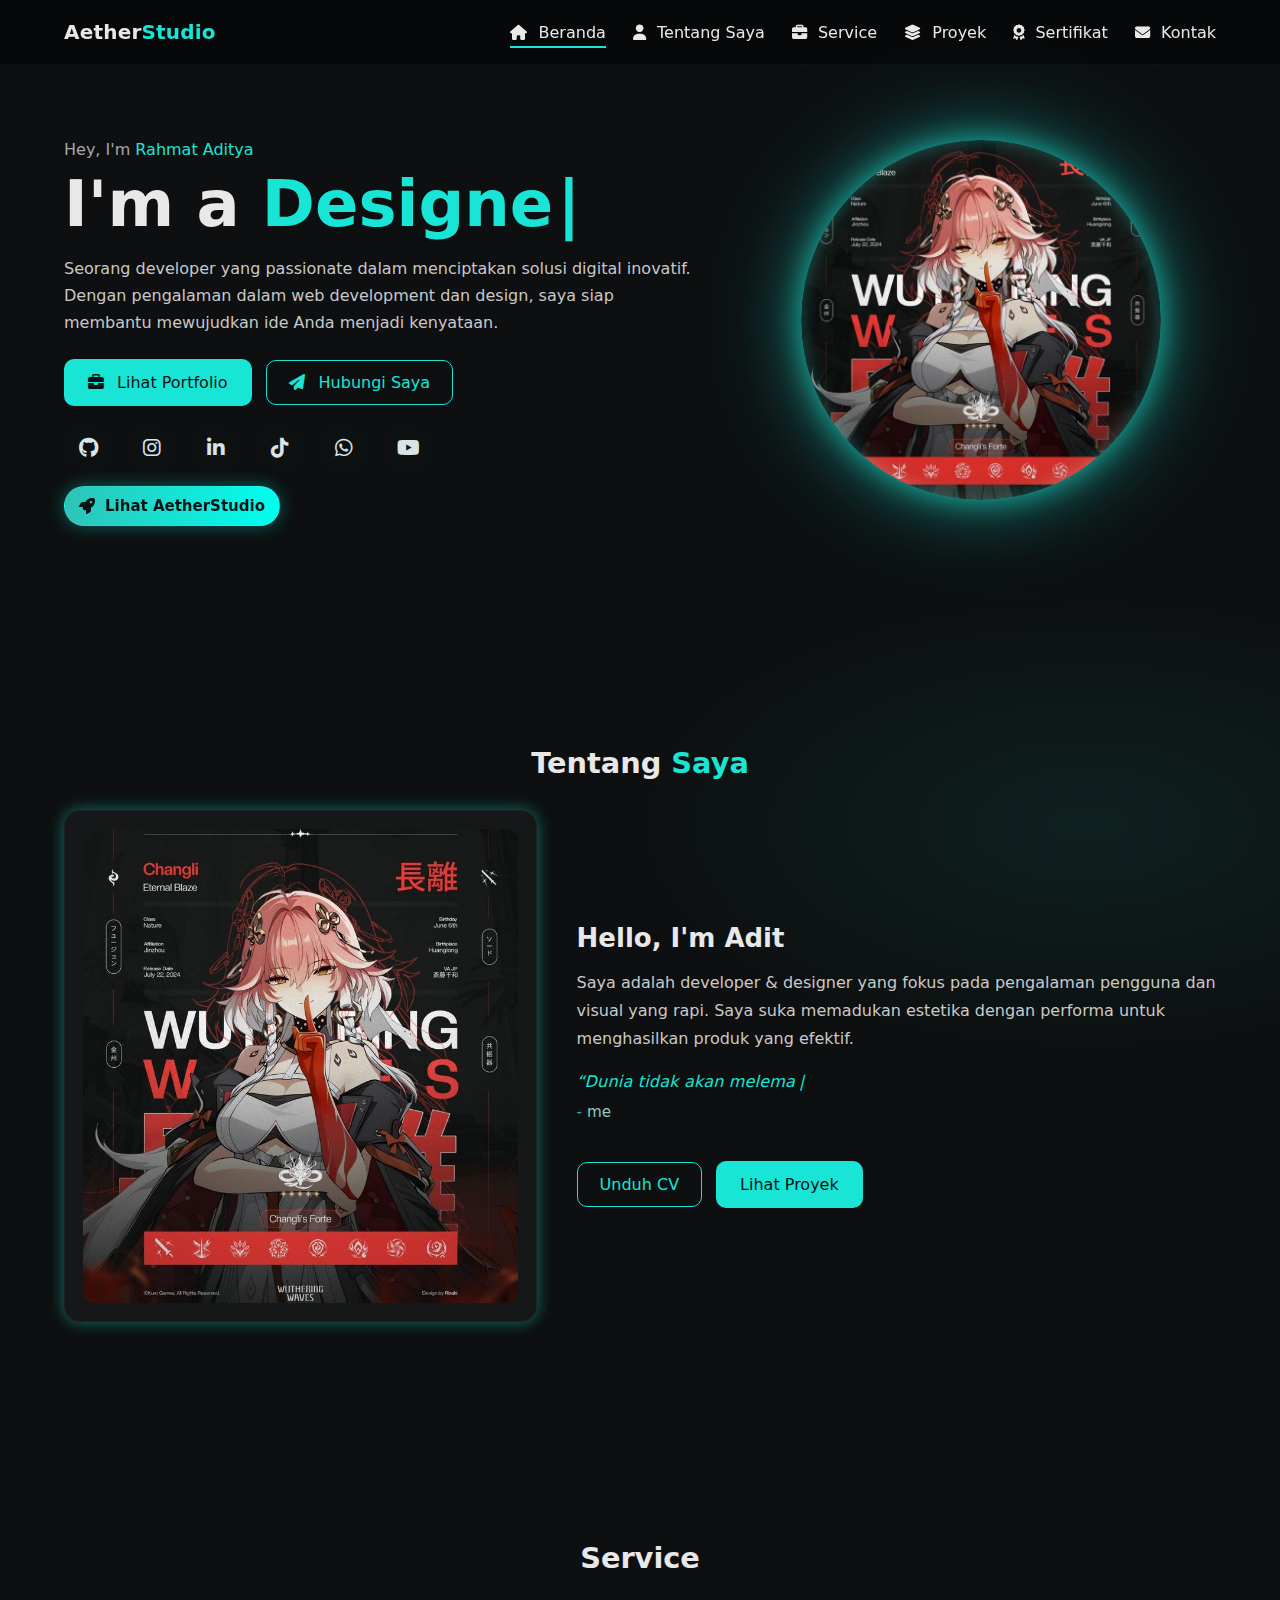
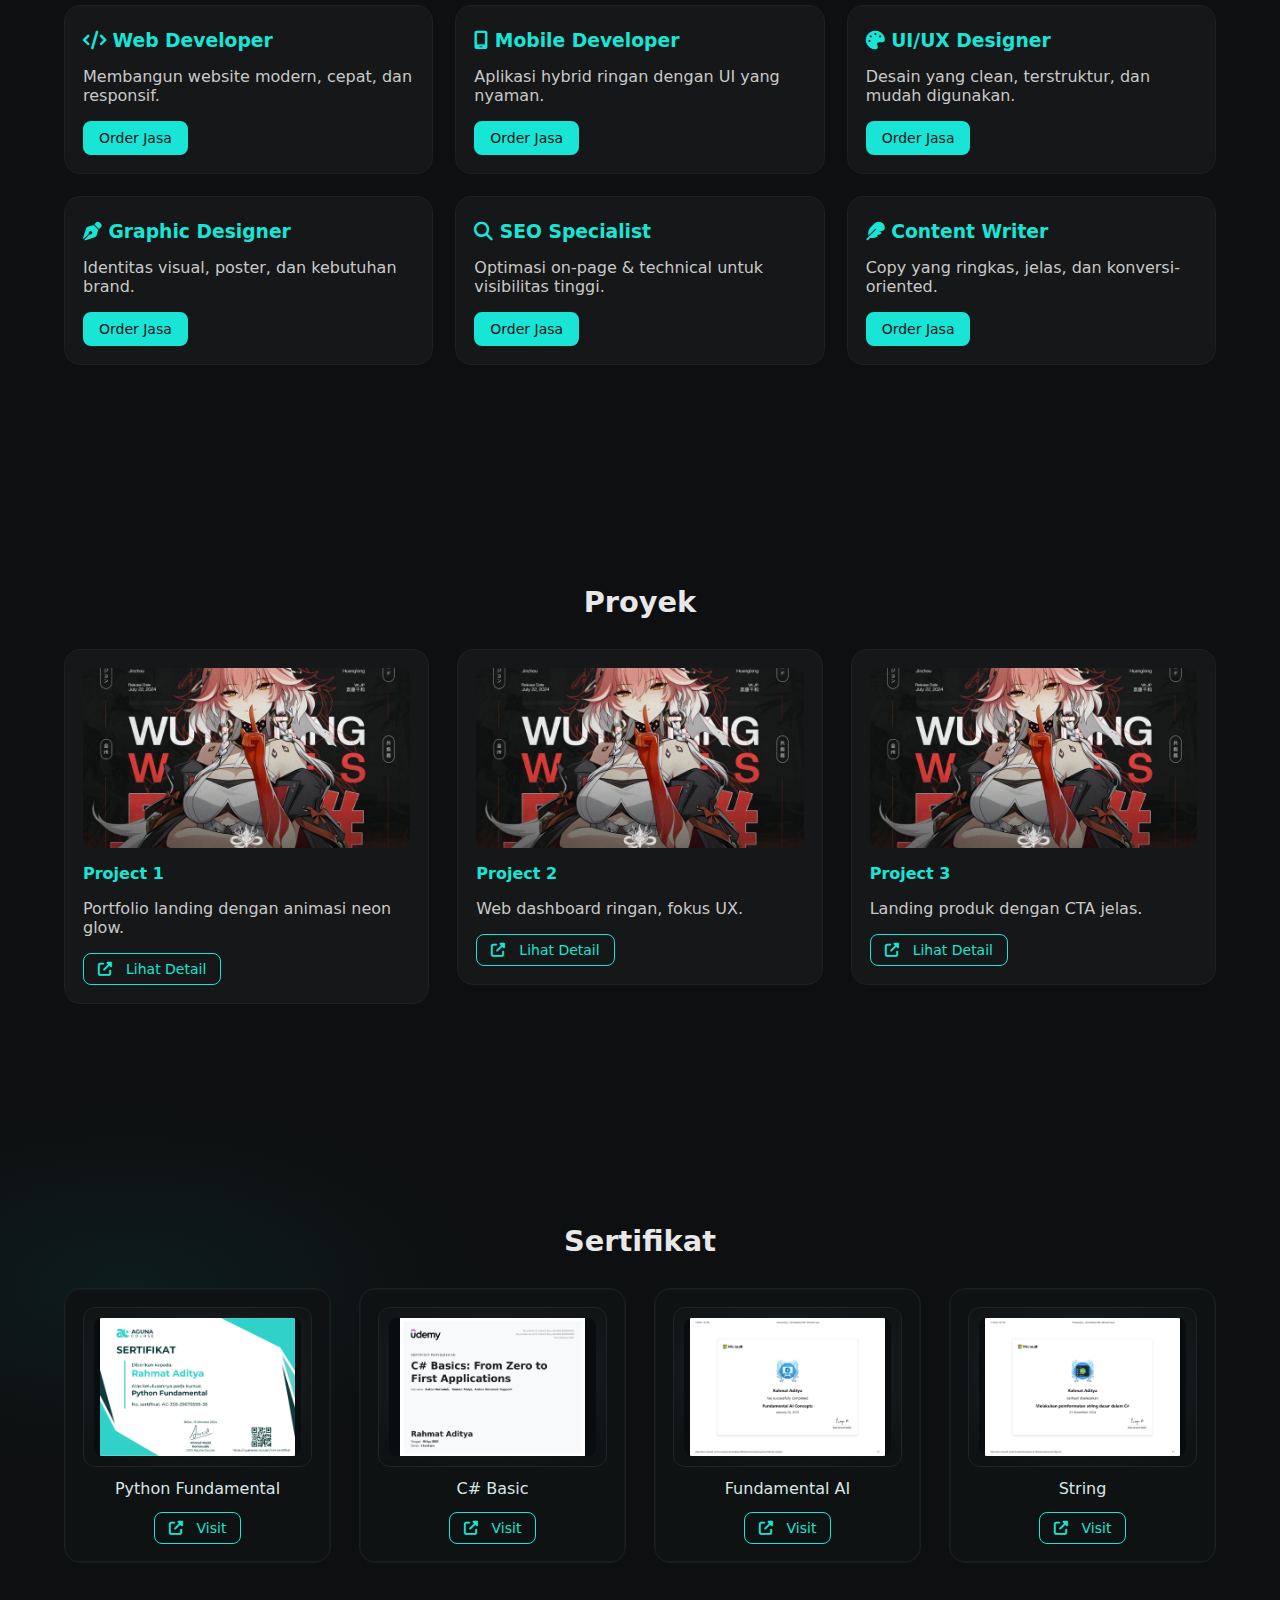
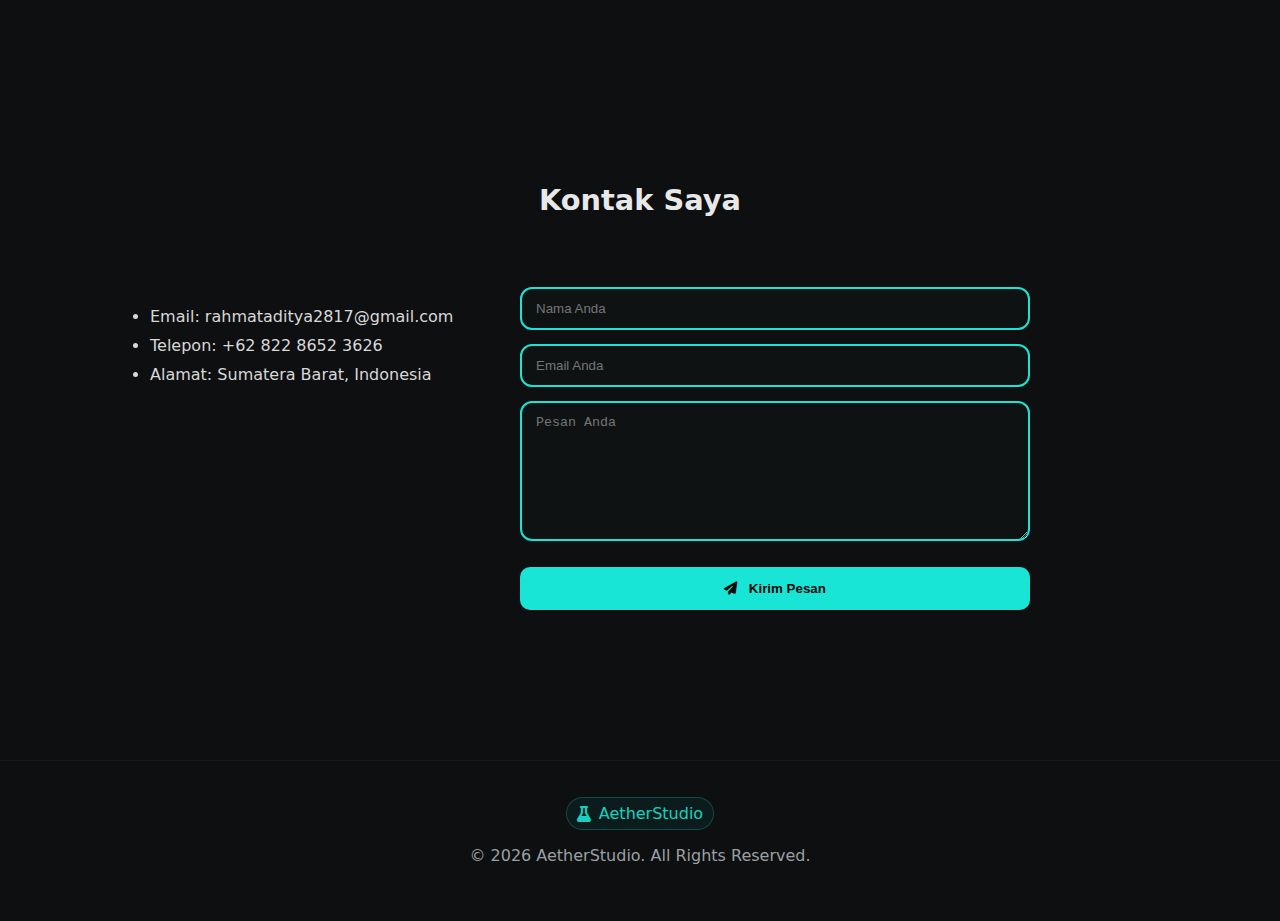
<file: Porto 3/index.html>
<!DOCTYPE html>
<html lang="id">
<head>
  <meta charset="UTF-8" />
  <meta name="viewport" content="width=device-width, initial-scale=1.0"/>
  <title>Portfolio</title>
  <link rel="stylesheet" href="https://cdnjs.cloudflare.com/ajax/libs/font-awesome/6.5.0/css/all.min.css">
  <link rel="stylesheet" href="assets/css/style.css" />
</head>
<body>
    <div id="scroll-progress"></div>

  <header class="navbar">
    <div class="container nav-wrap">
      <div class="logo">Aether<span>Studio</span></div>
      <nav class="menu">
        <a href="#home" class="active"><i class="fa-solid fa-house"></i> Beranda</a>
        <a href="#about"><i class="fa-solid fa-user"></i> Tentang Saya</a>
        <a href="#services"><i class="fa-solid fa-briefcase"></i> Service</a>
        <a href="#projects"><i class="fa-solid fa-layer-group"></i> Proyek</a>
        <a href="#certs"><i class="fa-solid fa-award"></i> Sertifikat</a>
        <a href="#contact"><i class="fa-solid fa-envelope"></i> Kontak</a>
        
      </nav>

      <button class="nav-toggle" aria-label="Open Menu">☰</button>
    </div>
  </header>

  <section id="home" class="section hero">
    <div class="container hero-grid">
      <div class="hero-text">
        <p class="eyebrow">Hey, I'm <span class="accent">Rahmat Aditya</span></p>
        <h1 class="title">I'm a <span id="typing"></span></h1>
        <p class="desc">
          Seorang developer yang passionate dalam menciptakan solusi digital inovatif.
          Dengan pengalaman dalam web development dan design, saya siap membantu
          mewujudkan ide Anda menjadi kenyataan.
        </p>
        <div class="btns">
        <a class="btn btn-primary" href="#projects"><i class="fa-solid fa-briefcase"></i> Lihat Portfolio</a>
        <a class="btn btn-ghost" href="#contact"><i class="fa-solid fa-paper-plane"></i> Hubungi Saya</a>
        </div>

        <div class="socials">
            <a href="https://github.com/rillToMe" 
                aria-label="GitHub" class="social" target="_blank" rel="noopener">
                <i class="fa-brands fa-github"></i>
            </a>

            <a href="https://www.instagram.com/rill_lyrics" 
                aria-label="Instagram" class="social" target="_blank" rel="noopener">
                <i class="fa-brands fa-instagram"></i>
            </a>

            <a href="https://www.linkedin.com/in/rahmat-aditya-932666319" 
                aria-label="LinkedIn" class="social" target="_blank" rel="noopener">
                <i class="fa-brands fa-linkedin-in"></i>
            </a>

            <a href="https://www.tiktok.com/@goodvibes_music28" 
                aria-label="TikTok" class="social" target="_blank" rel="noopener">
                <i class="fa-brands fa-tiktok"></i>
            </a>

            <a href="https://wa.me/6282286523626" 
                aria-label="WhatsApp" class="social" target="_blank" rel="noopener">
                <i class="fa-brands fa-whatsapp"></i>
            </a>

            <a href="https://www.youtube.com/@rillToMe" 
                aria-label="YouTube" class="social" target="_blank" rel="noopener">
                <i class="fa-brands fa-youtube"></i>
            </a>
        </div>
        <a class="studio-pill" href="https://aether-studio.vercel.app/"
            target="_blank" rel="noopener">
          <i class="fa-solid fa-rocket"></i>
            Lihat AetherStudio
        </a>
      </div>

      <div class="hero-art">
        <div class="avatar" tabindex="0">
            <div class="avatar-mask">
            <img src="/assets/img/pp.jpeg" alt="Profile">
            </div>
        </div>
       </div>
  </section>

  <section id="about" class="section">
    <div class="container">
      <h2 class="section-title">Tentang <span class="accent">Saya</span></h2>
      <div class="about-grid">
        <div class="about-photo card glow">
          <img src="assets/img/pp.jpeg" alt="About"/>
        </div>
        <div class="about-text">
          <h3>Hello, I'm Adit</h3>
          <p>
            Saya adalah developer & designer yang fokus pada pengalaman pengguna
            dan visual yang rapi. Saya suka memadukan estetika dengan performa
            untuk menghasilkan produk yang efektif.
          </p>
          <blockquote class="quote">
            <span id="about-quote-text"></span><span class="q-cursor" aria-hidden="true">|</span>
          </blockquote>
          <div class="quote-author" id="about-quote-author">-</div>
          <div class="btns">
            <a class="btn btn-ghost" href="#">Unduh CV</a>
            <a class="btn btn-primary" href="#projects">Lihat Proyek</a>
          </div>
        </div>
      </div>
    </div>
  </section>

  <section id="services" class="section">
    <div class="container">
      <h2 class="section-title">Service</h2>
      <div class="cards">

        <article class="card hover-glow">
          <h3><i class="fa-solid fa-code"></i> Web Developer</h3>
          <p>Membangun website modern, cepat, dan responsif.</p>
          <a class="btn tiny btn-primary" href="#contact">Order Jasa</a>
        </article>

        <article class="card hover-glow">
          <h3><i class="fa-solid fa-mobile-screen"></i> Mobile Developer</h3>
          <p>Aplikasi hybrid ringan dengan UI yang nyaman.</p>
          <a class="btn tiny btn-primary" href="#contact">Order Jasa</a>
        </article>

        <article class="card hover-glow">
          <h3><i class="fa-solid fa-palette"></i> UI/UX Designer</h3>
          <p>Desain yang clean, terstruktur, dan mudah digunakan.</p>
          <a class="btn tiny btn-primary" href="#contact">Order Jasa</a>
        </article>

        <article class="card hover-glow">
          <h3><i class="fa -solid fa-pen-nib"></i> Graphic Designer</h3>
          <p>Identitas visual, poster, dan kebutuhan brand.</p>
          <a class="btn tiny btn-primary" href="#contact">Order Jasa</a>
        </article>

        <article class="card hover-glow">
          <h3><i class=" fa-solid fa-magnifying-glass"></i> SEO Specialist</h3>
          <p>Optimasi on-page & technical untuk visibilitas tinggi.</p>
          <a class="btn tiny btn-primary" href="#contact">Order Jasa</a>
        </article>
        
        <article class="card hover-glow">
          <h3><i class="fa-solid fa-feather"></i>  Content Writer</h3>
          <p>Copy yang ringkas, jelas, dan konversi-oriented.</p>
          <a class="btn tiny btn-primary" href="#contact">Order Jasa</a>
        </article>
      </div>
    </div>
  </section>

  <section id="projects" class="section">
    <div class="container">
      <h2 class="section-title">Proyek</h2>
      <div class="grid-3">
        <article class="project card hover-glow">
          <img src="assets/img/pp.jpeg" alt="Project 1"/>
          <div class="project-body">
            <h4>Project 1</h4>
            <p>Portfolio landing dengan animasi neon glow.</p>
            <a class="btn tiny btn-ghost" href="#"><i class="fa-solid fa-up-right-from-square"></i> Lihat Detail</a>
          </div>
        </article>
        <article class="project card hover-glow">
          <img src="assets/img/pp.jpeg" alt="Project 2"/>
          <div class="project-body">
            <h4>Project 2</h4>
            <p>Web dashboard ringan, fokus UX.</p>
            <a class="btn tiny btn-ghost" href="#"><i class="fa-solid fa-up-right-from-square"></i> Lihat Detail</a>
          </div>
        </article>
        <article class="project card hover-glow">
          <img src="assets/img/pp.jpeg" alt="Project 3"/>
          <div class="project-body">
            <h4>Project 3</h4>
            <p>Landing produk dengan CTA jelas.</p>
            <a class="btn tiny btn-ghost" href="#"><i class="fa-solid fa-up-right-from-square"></i> Lihat Detail</a>
          </div>
        </article>
      </div>
    </div>
  </section>

  <section id="certs" class="section">
    <div class="container">
      <h2 class="section-title">Sertifikat</h2>
      <div class="grid-3">

        <div class="cert-card">
      <div class="cert-thumb">
        <img src="assets/thumbs/cert1.png" alt="Certificate 1" />
      </div>
      <p>Python Fundamental</p>
      <a href="sertifikat/index.html?file=assets/certs/Aguna/aguna-python.pdf&title=Certificate%201"
         class="btn tiny btn-ghost">
        <i class="fa-solid fa-up-right-from-square"></i> Visit
      </a>
    </div>

        <div class="cert-card">
      <div class="cert-thumb">
        <img src="assets/thumbs/cert2.png" alt="Certificate 2" />
      </div>
      <p>C# Basic</p>
      <a href="sertifikat/index.html?file=assets/certs/Udemy/udemy-Csharp.pdf&title=Certificate%202"
         class="btn tiny btn-ghost">
        <i class="fa-solid fa-up-right-from-square"></i> Visit
      </a>
    </div>

    <div class="cert-card">
      <div class="cert-thumb">
        <img src="assets/thumbs/cert3.png" alt="Certificate 3" />
      </div>
      <p>Fundamental AI</p>
      <a href="sertifikat/index.html?file=assets/certs/Microsoft/AI/fundamental_ai.pdf&title=Certificate%203"
         class="btn tiny btn-ghost">
        <i class="fa-solid fa-up-right-from-square"></i> Visit
      </a>
    </div>
    

    <div class="cert-card">
      <div class="cert-thumb">
        <img src="assets/thumbs/cert4.png" alt="Certificate 4" />
      </div>
      <p>String</p>
      <a href="sertifikat/index.html?file=assets/certs/Microsoft/Csharp/string_fundamental.pdf&title=Certificate%204"
         class="btn tiny btn-ghost">
        <i class="fa-solid fa-up-right-from-square"></i> Visit
      </a>
    </div>

      </div>
    </div>
  </section>

  <section id="contact" class="section">
    <div class="container">
      <h2 class="section-title">Kontak Saya</h2>
      <div class="contact-grid">
        <ul class="contact-info">
          <li>Email: rahmataditya2817@gmail.com</li>
          <li>Telepon: +62 822 8652 3626</li>
          <li>Alamat: Sumatera Barat, Indonesia</li>
        </ul>
        <form id="contact-form" class="contact-form" action="#" method="post">
            <input type="text" id="nama" name="nama" placeholder="Nama Anda" required>
            <input type="email" id="email" name="email" placeholder="Email Anda" required>
            <textarea id="pesan" name="pesan" rows="6" placeholder="Pesan Anda" required></textarea>
            <button type="submit" class="btn btn-primary">
                <i class="fa-solid fa-paper-plane"></i> Kirim Pesan
            </button>
        </form>
      </div>
    </div>
  </section>

  <footer class="footer">
    <div class="studio-badge">
  <a href="https://aether-studio.vercel.app/" target="_blank" rel="noopener">
    <i class="fa-solid fa-flask"></i> AetherStudio
  </a>
</div>
    <div class="container">
      <p>&copy; <span id="year"></span> AetherStudio. All Rights Reserved.</p>
    </div>
  </footer>

  <div id="toast"></div>
  <script src="api/proxy.js"></script>
  <script src="assets/js/app.js"></script>
</body>
</html>
</file>
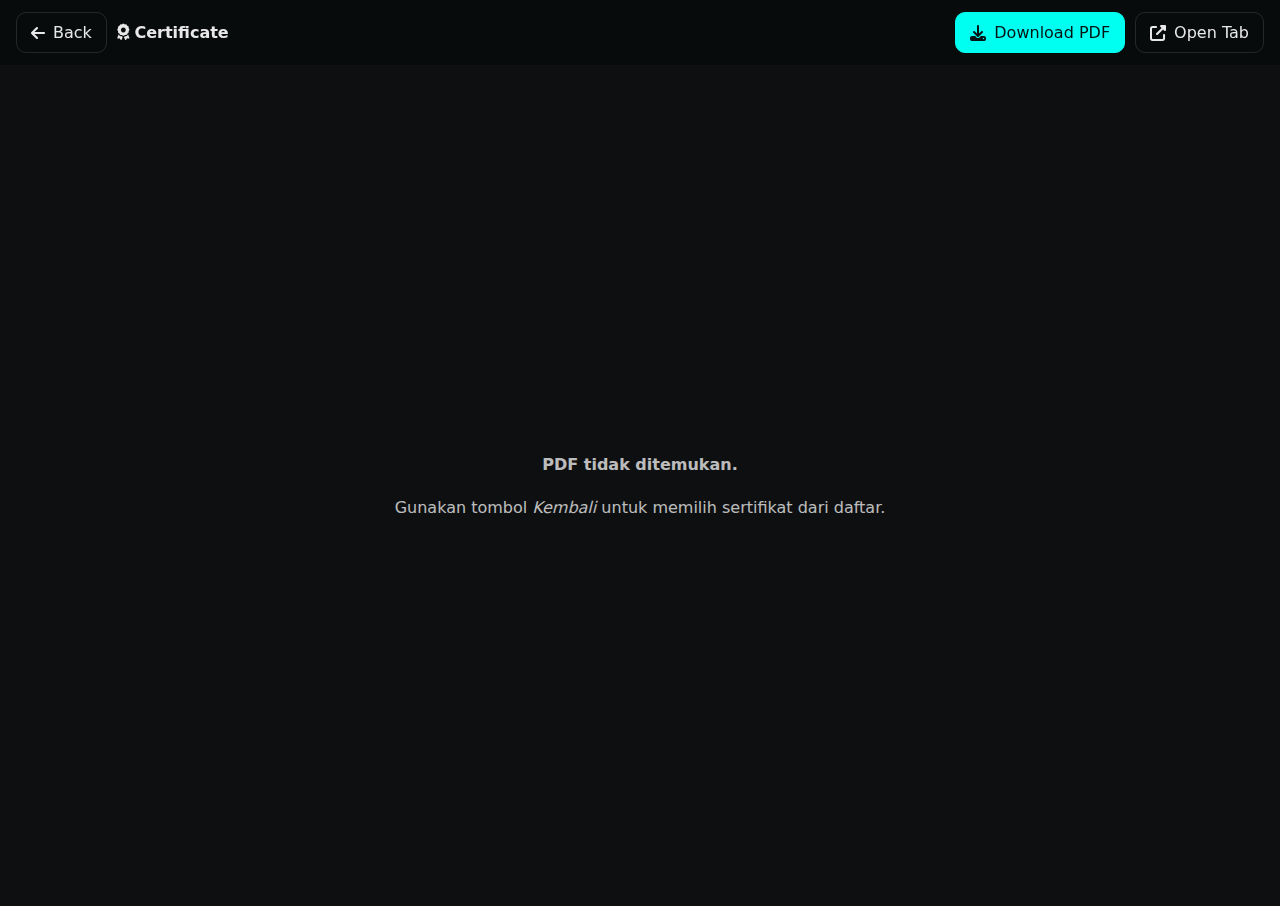
<file: sertifikat/index.html>
<!DOCTYPE html>
<html lang="id">
<head>
  <meta charset="utf-8" />
  <meta name="viewport" content="width=device-width, initial-scale=1" />
  <title>Lihat Sertifikat</title>
  <link rel="stylesheet"
        href="https://cdnjs.cloudflare.com/ajax/libs/font-awesome/6.5.0/css/all.min.css"
        crossorigin="anonymous" referrerpolicy="no-referrer"/>
  <style>
    :root{
      --bg:#0d0f10; 
      --surface:#151718; 
      --text:#e8e8e8;
      --accent:#00fff0; 
      --accent2:#2EC4B6;
    }
    *{box-sizing:border-box}
    html,body{height:100%}
    body{
        margin:0;
        background:var(--bg);
        color:var(--text);
        font-family:Poppins,system-ui,Arial,sans-serif
    }

    .topbar{
      position:sticky; 
      top:0; 
      z-index:5;
      display:flex; 
      align-items:center; 
      gap:10px;
      padding:12px 16px;
      background:rgba(8,10,11,.86);
      border-bottom:1px solid #111; 
      backdrop-filter: blur(8px);
    }

    .title{
        flex:1; 
        font-weight:700
    }

    .btn{
      display:inline-flex; 
      align-items:center; 
      gap:8px;
      padding:10px 14px; 
      border-radius:10px; 
      text-decoration:none;
      color:#041414; 
      background:var(--accent);
      border:1px solid var(--accent); 
      transition:.2s;
    }
    .btn.ghost{ 
        background:transparent; 
        color:var(--text);
        border-color:rgba(255,255,255,.12) 
    }
    .btn:hover{ 
        transform:translateY(-2px); 
        box-shadow:0 0 12px rgba(0,255,240,.35)
    }
    .viewer{
      height: calc(100% - 60px);
      display:grid; 
      place-items:center; 
      padding:16px;
    }
    .frame{
      width:min(1200px, 96vw); 
      height: min(85vh, 900px);
      border:1px solid #1b1f22; 
      border-radius:14px; 
      overflow:hidden;
      background:#0f1213; 
      box-shadow: 0 0 24px rgba(0,255,240,.10);
    }
    .empty{
        opacity:.8; 
        text-align:center; 
        max-width:720px; 
        line-height:1.7
    }

    .meta{
        color:#a9e9e3; 
        margin-left:4px
    }
  </style>
</head>
<body>

  <div class="topbar">
    <a class="btn ghost" href="../index.html#certs"><i class="fa-solid fa-arrow-left"></i> Back</a>
    <div class="title"><i class="fa-solid fa-award"></i> <span id="ctitle">Certificate</span>
      <span class="meta" id="cfile"></span>
    </div>
    <a class="btn" id="downloadBtn" href="#" download>
      <i class="fa-solid fa-download"></i> Download PDF
    </a>
    <a class="btn ghost" id="openNew" href="#" target="_blank" rel="noopener">
      <i class="fa-solid fa-up-right-from-square"></i> Open Tab
    </a>
  </div>

  <div class="viewer" id="viewer">
  </div>

  <script>
  const params = new URLSearchParams(location.search);
  const file  = params.get('file');
  const title = params.get('title') || 'Certificate';

  const elTitle = document.getElementById('ctitle');
  const elFile  = document.getElementById('cfile');
  const elViewer= document.getElementById('viewer');
  const dlBtn   = document.getElementById('downloadBtn');
  const openBtn = document.getElementById('openNew');

  elTitle.textContent = title;

  if (!file){
    elViewer.innerHTML = `
      <div class="empty">
        <p><strong>PDF tidak ditemukan.</strong></p>
        <p>Gunakan tombol <em>Kembali</em> untuk memilih sertifikat dari daftar.</p>
      </div>`;
  } else {
    elFile.textContent = '(' + file.split('/').slice(-1)[0] + ')';

    dlBtn.href  = '../' + file;
    openBtn.href= '../' + file;

    const path = '../' + file;
    elViewer.innerHTML = `
      <iframe class="frame" src="${path}#view=FitH" title="${title}" loading="lazy"></iframe>
    `;
  }
  </script>
</body>
</html>
</file>
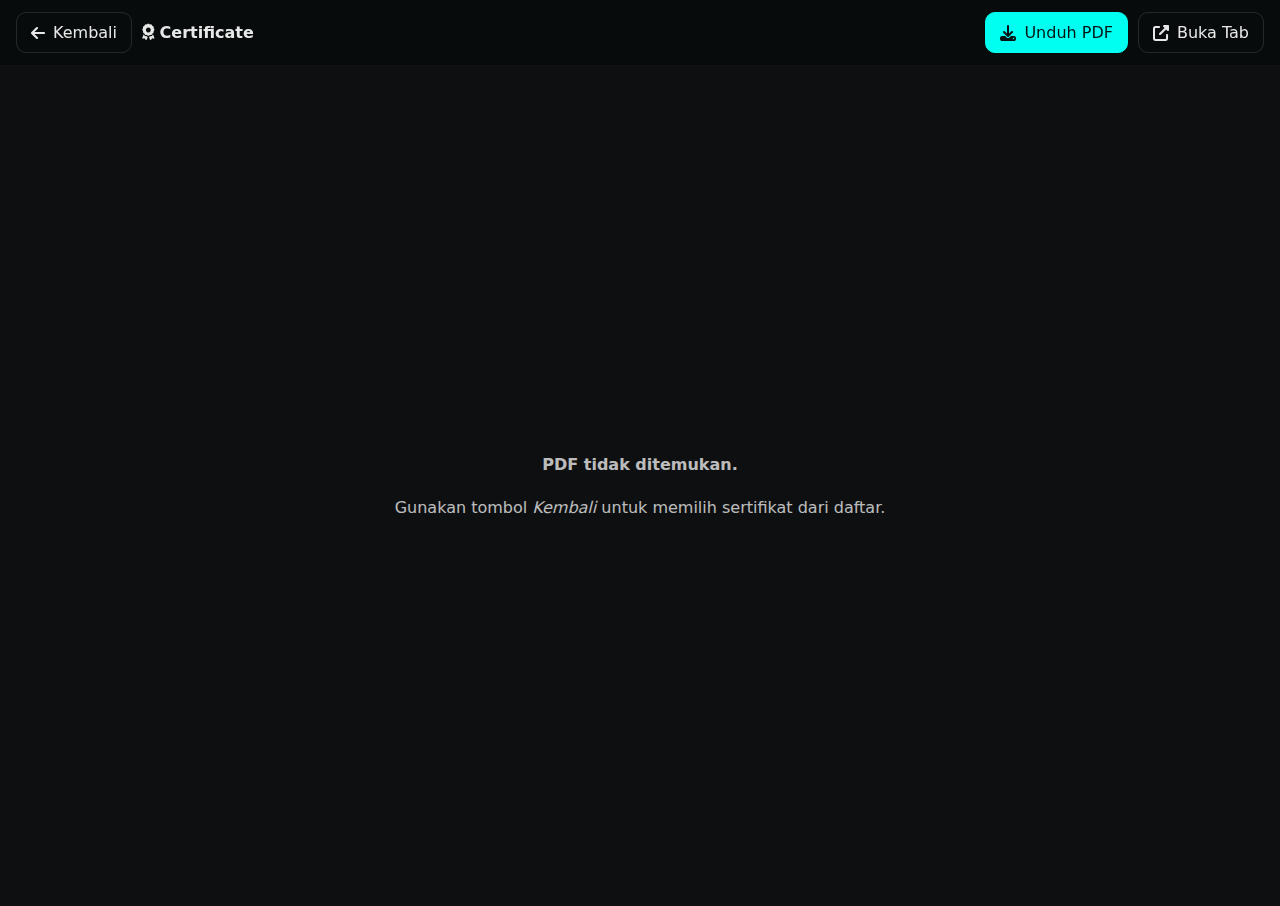
<file: Porto 3/sertifikat/index.html>
<!DOCTYPE html>
<html lang="id">
<head>
  <meta charset="utf-8" />
  <meta name="viewport" content="width=device-width, initial-scale=1" />
  <title>Lihat Sertifikat</title>
  <link rel="stylesheet"
        href="https://cdnjs.cloudflare.com/ajax/libs/font-awesome/6.5.0/css/all.min.css"
        crossorigin="anonymous" referrerpolicy="no-referrer"/>
  <style>
    :root{
      --bg:#0d0f10; 
      --surface:#151718; 
      --text:#e8e8e8;
      --accent:#00fff0; 
      --accent2:#2EC4B6;
    }
    *{box-sizing:border-box}
    html,body{height:100%}
    body{
        margin:0;
        background:var(--bg);
        color:var(--text);
        font-family:Poppins,system-ui,Arial,sans-serif
    }

    .topbar{
      position:sticky; 
      top:0; 
      z-index:5;
      display:flex; 
      align-items:center; 
      gap:10px;
      padding:12px 16px;
      background:rgba(8,10,11,.86);
      border-bottom:1px solid #111; 
      backdrop-filter: blur(8px);
    }

    .title{
        flex:1; 
        font-weight:700
    }

    .btn{
      display:inline-flex; 
      align-items:center; 
      gap:8px;
      padding:10px 14px; 
      border-radius:10px; 
      text-decoration:none;
      color:#041414; 
      background:var(--accent);
      border:1px solid var(--accent); 
      transition:.2s;
    }
    .btn.ghost{ 
        background:transparent; 
        color:var(--text);
        border-color:rgba(255,255,255,.12) 
    }
    .btn:hover{ 
        transform:translateY(-2px); 
        box-shadow:0 0 12px rgba(0,255,240,.35)
    }
    .viewer{
      height: calc(100% - 60px);
      display:grid; 
      place-items:center; 
      padding:16px;
    }
    .frame{
      width:min(1200px, 96vw); 
      height: min(85vh, 900px);
      border:1px solid #1b1f22; 
      border-radius:14px; 
      overflow:hidden;
      background:#0f1213; 
      box-shadow: 0 0 24px rgba(0,255,240,.10);
    }
    .empty{
        opacity:.8; 
        text-align:center; 
        max-width:720px; 
        line-height:1.7
    }

    .meta{
        color:#a9e9e3; 
        margin-left:4px
    }
  </style>
</head>
<body>

  <div class="topbar">
    <a class="btn ghost" href="../index.html#certs"><i class="fa-solid fa-arrow-left"></i> Kembali</a>
    <div class="title"><i class="fa-solid fa-award"></i> <span id="ctitle">Certificate</span>
      <span class="meta" id="cfile"></span>
    </div>
    <a class="btn" id="downloadBtn" href="#" download>
      <i class="fa-solid fa-download"></i> Unduh PDF
    </a>
    <a class="btn ghost" id="openNew" href="#" target="_blank" rel="noopener">
      <i class="fa-solid fa-up-right-from-square"></i> Buka Tab
    </a>
  </div>

  <div class="viewer" id="viewer">
  </div>

  <script>
  const params = new URLSearchParams(location.search);
  const file  = params.get('file');
  const title = params.get('title') || 'Certificate';

  const elTitle = document.getElementById('ctitle');
  const elFile  = document.getElementById('cfile');
  const elViewer= document.getElementById('viewer');
  const dlBtn   = document.getElementById('downloadBtn');
  const openBtn = document.getElementById('openNew');

  elTitle.textContent = title;

  if (!file){
    elViewer.innerHTML = `
      <div class="empty">
        <p><strong>PDF tidak ditemukan.</strong></p>
        <p>Gunakan tombol <em>Kembali</em> untuk memilih sertifikat dari daftar.</p>
      </div>`;
  } else {
    elFile.textContent = '(' + file.split('/').slice(-1)[0] + ')';

    dlBtn.href  = '../' + file;
    openBtn.href= '../' + file;

    const path = '../' + file;
    elViewer.innerHTML = `
      <iframe class="frame" src="${path}#view=FitH" title="${title}" loading="lazy"></iframe>
    `;
  }
  </script>
</body>
</html>
</file>
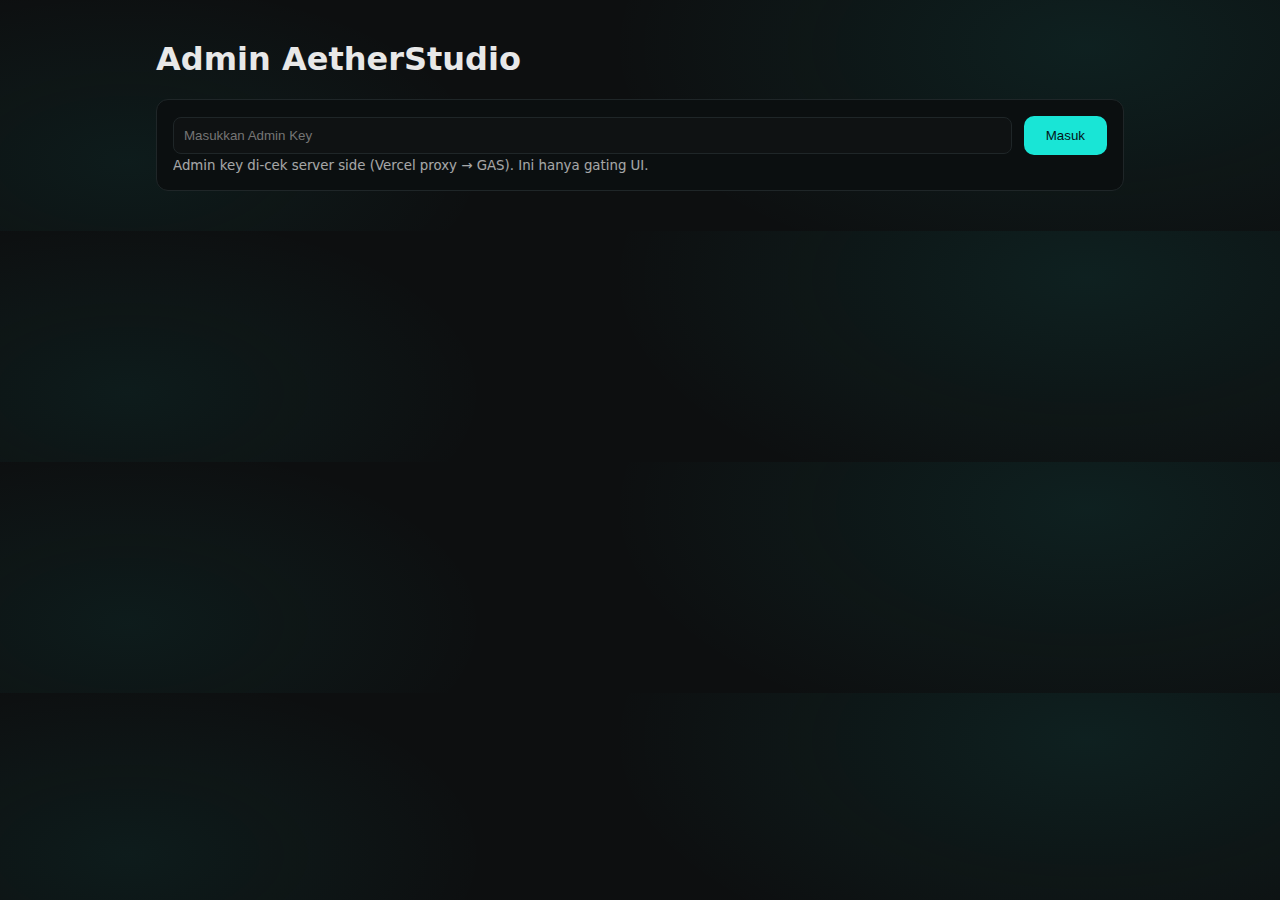
<file: admin.html>
<!doctype html>
<html lang="id">
<head>
  <meta charset="utf-8" />
  <meta name="viewport" content="width=device-width, initial-scale=1" />
  <title>AetherStudio Admin</title>
  <link rel="stylesheet" href="assets/css/style.css"/>
  <style>
    body{max-width:1000px;margin:40px auto;padding:0 16px}
    .row{display:flex;gap:12px;align-items:center}
    .grid{display:grid;grid-template-columns:1fr 1fr;gap:12px}
    input,textarea,select,button{padding:10px;border-radius:8px;border:1px solid #1f2628;background:#0f1213;color:#e5e7eb}
    table{width:100%;border-collapse:separate;border-spacing:0 8px}
    th,td{padding:10px;border-bottom:1px solid #1f2628}
    .card{border:1px solid #1f2628;border-radius:12px;padding:16px;background:#0b0f10}
    .btn{background:var(--accent,#2EC4B6);border:none;color:#041316;cursor:pointer}
    .danger{background:#ff5565;color:#fff}
    .muted{opacity:.7}
  </style>
</head>
<body>
  <h1>Admin AetherStudio</h1>

  <div id="gate" class="card">
    <div class="row">
      <input id="key" placeholder="Masukkan Admin Key" style="flex:1">
      <button class="btn" id="login">Masuk</button>
    </div>
    <small class="muted">Admin key di-cek server side (Vercel proxy → GAS). Ini hanya gating UI.</small>
  </div>

  <div id="app" class="card" style="display:none">
    <div class="row">
      <select id="collection">
        <option value="profile">profile</option>
        <option value="socials">socials</option>
        <option value="projects">projects</option>
        <option value="certs">certs</option>
        <option value="quotes">quotes</option>
      </select>
      <button class="btn" id="reload">Muat Data</button>
      <button class="btn" id="new">Tambah Baru</button>
      <button class="danger" id="logout" style="margin-left:auto">Keluar</button>
    </div>

    <div id="form" class="card" style="margin:16px 0; display:none"></div>
    <div id="list" class="card"></div>
  </div>

  <script src="assets/js/admin.js"></script>
</body>
</html>
</file>
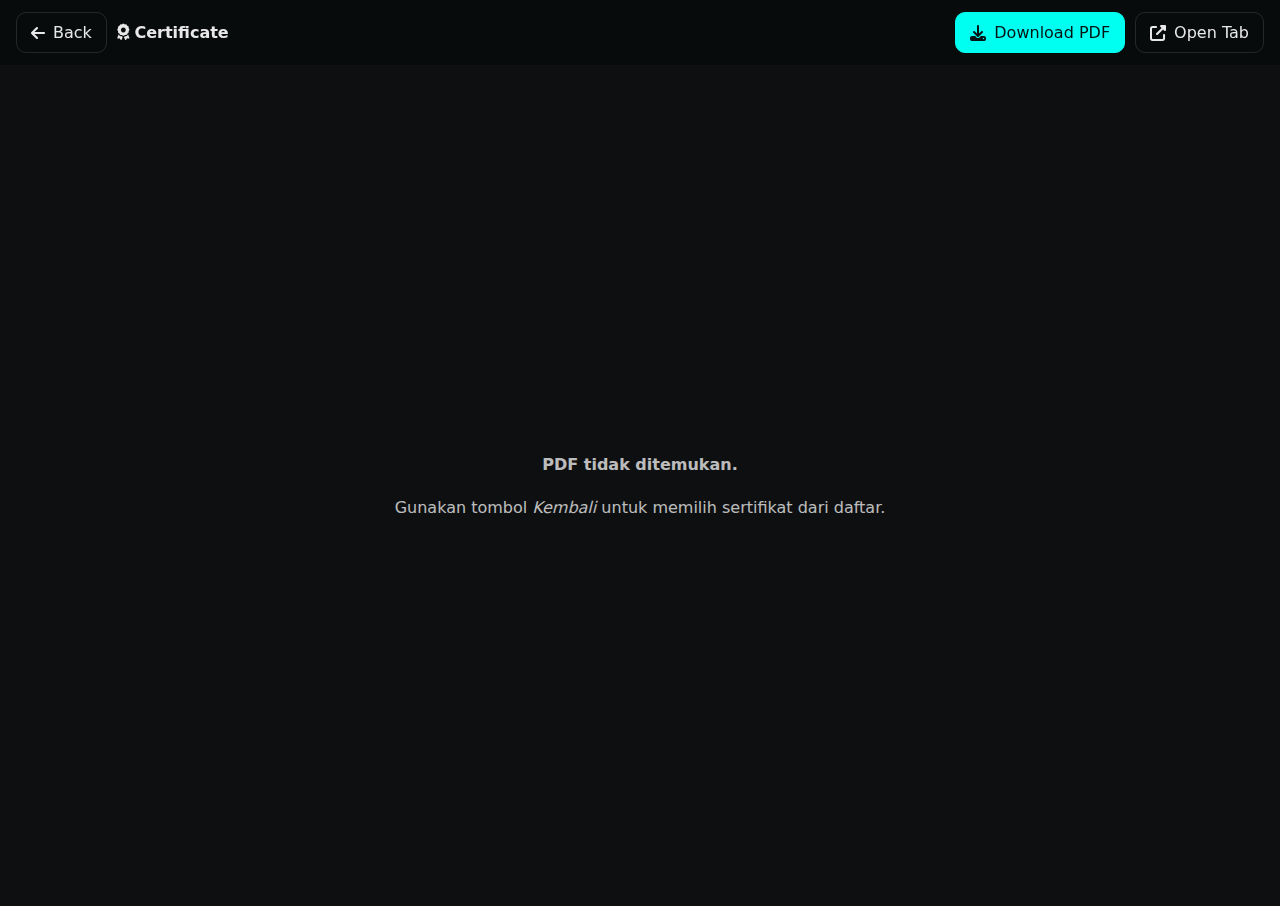
<file: credentials/badges.html>
<!DOCTYPE html>
<html lang="id">
<head>
  <meta charset="utf-8" />
  <meta name="viewport" content="width=device-width, initial-scale=1" />
  <title>Lihat Sertifikat</title>
  <link rel="stylesheet"
        href="https://cdnjs.cloudflare.com/ajax/libs/font-awesome/6.5.0/css/all.min.css"
        crossorigin="anonymous" referrerpolicy="no-referrer"/>
  <style>
    :root{
      --bg:#0d0f10; 
      --surface:#151718; 
      --text:#e8e8e8;
      --accent:#00fff0; 
      --accent2:#2EC4B6;
    }
    *{box-sizing:border-box}
    html,body{height:100%}
    body{
        margin:0;
        background:var(--bg);
        color:var(--text);
        font-family:Poppins,system-ui,Arial,sans-serif
    }

    .topbar{
      position:sticky; 
      top:0; 
      z-index:5;
      display:flex; 
      align-items:center; 
      gap:10px;
      padding:12px 16px;
      background:rgba(8,10,11,.86);
      border-bottom:1px solid #111; 
      backdrop-filter: blur(8px);
    }

    .title{
        flex:1; 
        font-weight:700
    }

    .btn{
      display:inline-flex; 
      align-items:center; 
      gap:8px;
      padding:10px 14px; 
      border-radius:10px; 
      text-decoration:none;
      color:#041414; 
      background:var(--accent);
      border:1px solid var(--accent); 
      transition:.2s;
    }
    .btn.ghost{ 
        background:transparent; 
        color:var(--text);
        border-color:rgba(255,255,255,.12) 
    }
    .btn:hover{ 
        transform:translateY(-2px); 
        box-shadow:0 0 12px rgba(0,255,240,.35)
    }
    .viewer{
      height: calc(100% - 60px);
      display:grid; 
      place-items:center; 
      padding:16px;
    }
    .frame{
      width:min(1200px, 96vw); 
      height: min(85vh, 900px);
      border:1px solid #1b1f22; 
      border-radius:14px; 
      overflow:hidden;
      background:#0f1213; 
      box-shadow: 0 0 24px rgba(0,255,240,.10);
    }
    .empty{
        opacity:.8; 
        text-align:center; 
        max-width:720px; 
        line-height:1.7
    }

    .meta{
        color:#a9e9e3; 
        margin-left:4px
    }
  </style>
</head>
<body>

  <div class="topbar">
    <a class="btn ghost" href="../home.html#certs"><i class="fa-solid fa-arrow-left"></i> Back</a>
    <div class="title"><i class="fa-solid fa-award"></i> <span id="ctitle">Certificate</span>
      <span class="meta" id="cfile"></span>
    </div>
    <a class="btn" id="downloadBtn" href="#" download>
      <i class="fa-solid fa-download"></i> Download PDF
    </a>
    <a class="btn ghost" id="openNew" href="#" target="_blank" rel="noopener">
      <i class="fa-solid fa-up-right-from-square"></i> Open Tab
    </a>
  </div>

  <div class="viewer" id="viewer">
  </div>

  <script>
  const params = new URLSearchParams(location.search);
  const file  = params.get('file');
  const title = params.get('title') || 'Certificate';

  const elTitle = document.getElementById('ctitle');
  const elFile  = document.getElementById('cfile');
  const elViewer= document.getElementById('viewer');
  const dlBtn   = document.getElementById('downloadBtn');
  const openBtn = document.getElementById('openNew');

  elTitle.textContent = title;

  if (!file){
    elViewer.innerHTML = `
      <div class="empty">
        <p><strong>PDF tidak ditemukan.</strong></p>
        <p>Gunakan tombol <em>Kembali</em> untuk memilih sertifikat dari daftar.</p>
      </div>`;
  } else {
    elFile.textContent = '(' + file.split('/').slice(-1)[0] + ')';

    dlBtn.href  = '../' + file;
    openBtn.href= '../' + file;

    const path = '../' + file;
    elViewer.innerHTML = `
      <iframe class="frame" src="${path}#view=FitH" title="${title}" loading="lazy"></iframe>
    `;
  }
  </script>
</body>
</html>
</file>
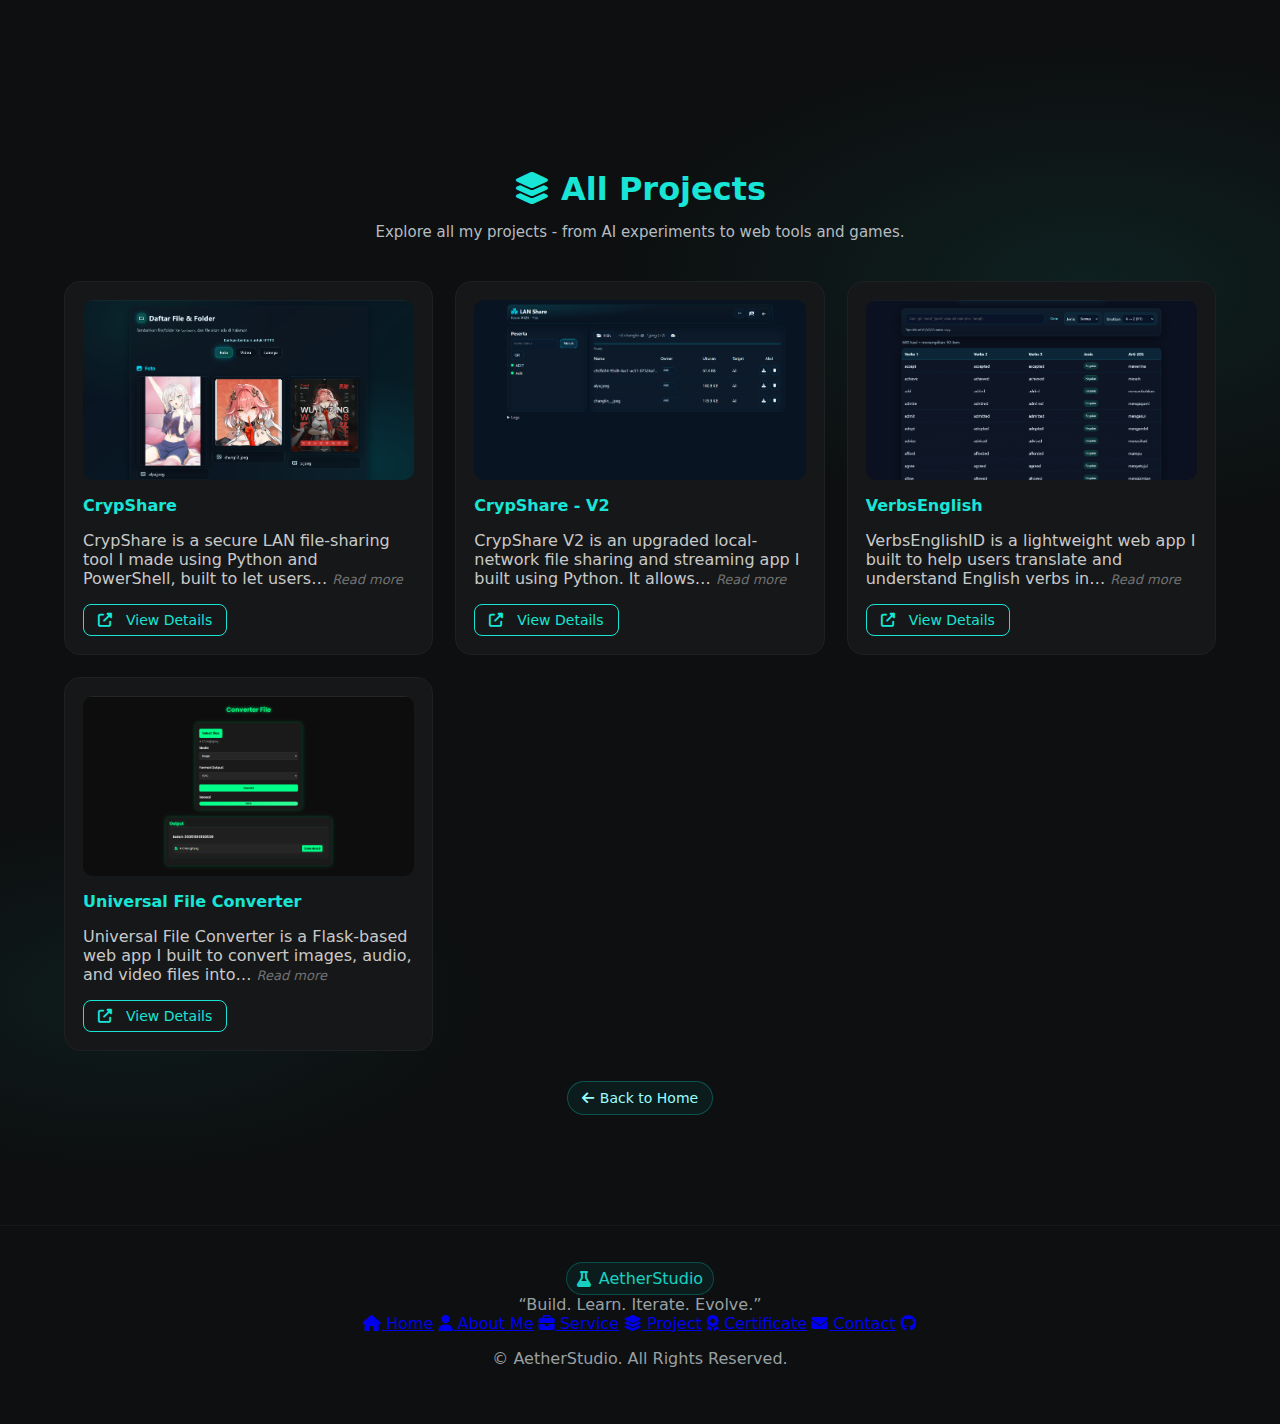
<file: credentials/project.html>
<!DOCTYPE html>
<html lang="en">
<head>
  <meta charset="UTF-8" />
  <meta name="viewport" content="width=device-width, initial-scale=1.0" />
  <title>Projects</title>
  <link rel="stylesheet" href="../assets/css/style.css" />
  <link rel="stylesheet" href="../assets/css/project.css">
  <link rel="stylesheet" href="https://cdnjs.cloudflare.com/ajax/libs/font-awesome/6.4.2/css/all.min.css">
  <link rel="icon" type="image/x-icon" href="../assets/img/logo.png" />
</head>
<body>
  <div id="scroll-progress"></div>

  <section class="section">
    <div class="container">
      <div class="project-header">
        <h1><i class="fa-solid fa-layer-group"></i> All Projects</h1>
        <p>Explore all my projects - from AI experiments to web tools and games.</p>
      </div>

      <div class="project-page">
        <article class="project card hover-glow">
          <img src="../assets/img/img-project/pro-1.png" alt="Project 1"/>
          <div class="project-body">
            <h4>CrypShare</h4>
            <p>CrypShare is a secure LAN file-sharing tool I made using Python and PowerShell, 
            built to let users upload/download files over a local network via browser with HTTPS support (self-signed or mkcert). 
            It includes features like password protection, QR-code access, automatic file watching & live UI refresh, 
            and a slick neon-dark interface. This project shows my skills in secure networking, UI/web integration, 
            and automation in system/tool development.</p>
            <a class="btn tiny btn-ghost" href="https://github.com/rillToMe/CrypShare" target="_blank" rel="noopener" ><i class="fa-solid fa-up-right-from-square"></i> View Details</a>
          </div>
        </article>

        <article class="project card hover-glow">
          <img src="../assets/img/img-project/pro-2.png" alt="Project 2"/>
          <div class="project-body">
            <h4>CrypShare - V2</h4>
            <p>CrypShare V2 is an upgraded local-network file sharing and streaming app I built using Python. 
            It allows users to upload, download, and even stream videos (like anime or movies) directly through the browser 
            without any external server. The system runs entirely on LAN, featuring password protection, QR-code access, 
            and real-time file list updates. Designed for simplicity and privacy, CrypShare V2 delivers fast, 
            seamless media access within a clean and responsive web interface - showcasing my skills in backend logic, 
            file streaming, and full-stack web integration.</p>
            <a class="btn tiny btn-ghost" href="https://github.com/rillToMe/CrypShare-V2" target="_blank" rel="noopener" ><i class="fa-solid fa-up-right-from-square"></i> View Details</a>
          </div>
        </article>

        <article class="project card hover-glow">
          <img src="../assets/img/img-project/pro-3.png" alt="Project 3"/>
          <div class="project-body">
            <h4>VerbsEnglish</h4>
            <p>VerbsEnglishID is a lightweight web app I built to help users translate and understand 
            English verbs in Indonesian context. It features a structured verb database with quick lookup, clean UI, 
            and simple logic for filtering and displaying verb forms. The project focuses on practicality and clarity, 
            combining frontend and backend integration to deliver fast and accurate verb translations. 
            It highlights my skills in building small-scale language tools, data handling, and user-friendly web interfaces.</p>
            <a class="btn tiny btn-ghost" href="https://verbs-english-id.vercel.app" target="_blank" rel="noopener" ><i class="fa-solid fa-up-right-from-square"></i> View Details</a>
          </div>
        </article>

        <article class="project card hover-glow">
          <img src="../assets/img/img-project/pro-4.png" alt="Project 4"/>
          <div class="project-body">
            <h4>Universal File Converter</h4>
            <p>Universal File Converter is a Flask-based web app I built to convert images, audio, and video files 
            into different formats directly in the browser. It supports batch uploads, real-time progress tracking, and automatic 
            ZIP downloads for converted results. The backend handles file processing using FFmpeg, Pillow, and OpenCV, while the 
            frontend is a clean, responsive interface built with HTML, CSS, and JavaScript. This project showcases my full-stack skills 
            in multimedia processing, server-side automation, and interactive UI design.</p>
            <a class="btn tiny btn-ghost" href="https://github.com/rillToMe/universal-file-converter" target="_blank" rel="noopener" ><i class="fa-solid fa-up-right-from-square"></i> View Details</a>
          </div>
        </article>
      </div>

      <div style="text-align:center">
        <a href="../home.html" class="back-home"><i class="fa-solid fa-arrow-left"></i> Back to Home</a>
      </div>
    </div>
  </section>

  <footer class="footer"  class="footer compact">
    <div class="studio-badge">
      <a href="https://aether-studio.vercel.app/" target="_blank" rel="noopener">
        <i class="fa-solid fa-flask"></i> AetherStudio
      </a>
    </div>

    <div class="footer-quote">
      “Build. Learn. Iterate. Evolve.”
    </div>

    <div class="footer-links">
      <a href="../home.html#home" class="active"><i class="fa-solid fa-house"></i> Home</a>
      <a href="../home.html#about"><i class="fa-solid fa-user"></i> About Me</a>
      <a href="../home.html#services"><i class="fa-solid fa-briefcase"></i> Service</a>
      <a href="../home.html#projects"><i class="fa-solid fa-layer-group"></i> Project</a>
      <a href="../home.html#certs"><i class="fa-solid fa-award"></i> Certificate</a>
      <a href="../home.html#contact"><i class="fa-solid fa-envelope"></i> Contact</a>

      <a href="https://github.com/rillToMe" target="_blank"><i class="fa-brands fa-github"></i></a>
    </div>

    <div class="container">
      <p>&copy; <span id="year"></span> AetherStudio. All Rights Reserved.</p>
    </div>
  </footer>

  <script>
    window.addEventListener("scroll", () => {
    const scrollTop = window.scrollY;
    const docHeight = document.documentElement.scrollHeight - window.innerHeight;
    const scrolled = (scrollTop / docHeight) * 100;
    document.getElementById("scroll-progress").style.width = `${scrolled}%`;
    document.getElementById("scroll-progress").style.boxShadow =
    `0 0 ${6 + scrolled / 5}px rgba(0,255,240,${0.3 + scrolled / 200})`;
  });
  </script>

  <script src="../assets/js/project.js"></script>
</body>
</html>
</file>
<file: Porto 3/assets/css/style.css>
:root {
  --bg: #0d0f10;
  --surface: #151718;
  --text: #e8e8e8;
  --muted: #a7a7a7;
  --accent: #19e5d6;
  --accent-2: #0fcfbe;
  --ring: 0 0 16px rgba(30, 234, 217, 0.45);
}

* { box-sizing: border-box; }
html { scroll-behavior: smooth; }
body {
  margin: 0;
  font-family: "Poppins", system-ui, -apple-system, Segoe UI, Roboto, Arial, sans-serif;
  color: var(--text);
  background: radial-gradient(800px 400px at 85% 20%, rgba(30,234,217,.08), transparent 60%) ,
              radial-gradient(600px 300px at 10% 70%, rgba(30,234,217,.06), transparent 60%),
              var(--bg);
}

#typing {
  color: var(--accent);
}

#typing::after {
  content: "|";
  margin-left: 4px;
  animation: blink 1s infinite;
  color: var(--accent);
}

@keyframes blink {
  0%, 50%, 100% { opacity: 1; }
  25%, 75% { opacity: 0; }
}

#scroll-progress {
    position: fixed;
    top: 0;
    left: 0;
    width: 0%;
    height: 4px;
    background: linear-gradient(90deg, #2EC4B6, #00FFF0);
    box-shadow: 0 0 12px rgba(0,255,240,0.5);
    border-radius: 0 2px 2px 0;
    transition: width 0.15s linear;
    z-index: 9999;
}

/* tolong */
.container {
  width: min(1200px, 90vw);
  margin-inline: auto;
}
.section {
  padding: 110px 0;
}
.section-title {
  text-align: center;
  font-size: clamp(28px, 4vw, 40px);
  margin: 0 0 28px;
}
.accent { color: var(--accent); }

.btn {
  display: inline-block;
  padding: 12px 22px;
  border-radius: 10px;
  border: 2px solid var(--accent);
  color: var(--text);
  text-decoration: none;
  transition: .25s ease;
  box-shadow: none;
}
.btn:hover { transform: translateY(-2px); box-shadow: var(--ring); }
.btn-primary { background: var(--accent); color: #041414; border-color: var(--accent); }
.btn-ghost   { background: transparent; }
.btn.tiny { padding: 8px 14px; font-size: 14px; }
.btn i { margin-right: 8px; }

.btn.tiny { padding: 8px 14px; font-size: 14px; }
.btn-ghost { background: transparent; border:2px solid var(--accent); color: var(--text); }
.btn-ghost:hover { box-shadow: 0 0 12px rgba(0,255,240,.35); transform: translateY(-2px); }


/* bara */
.navbar {
  position: fixed;
  inset: 0 0 auto 0;
  background: rgba(6, 7, 8, 0.75);
  border-bottom: 1px solid #0f1213;
  backdrop-filter: blur(8px);
  z-index: 1000;
}
.nav-wrap {
  display: flex;
  align-items: center;
  justify-content: space-between;
  height: 64px;
}
.logo {
  font-weight: 800;
  letter-spacing: .2px;
  font-size: 20px;
}
.logo span { color: var(--accent); }
.menu a {
  margin-left: 22px;
  color: var(--text);
  text-decoration: none;
  position: relative;
}
.menu a::after {
  content: "";
  position: absolute;
  left: 0; bottom: -6px;
  height: 2px; width: 0%;
  background: var(--accent);
  transition: width .25s ease;
}
.menu a:hover::after,
.menu a.active::after { width: 100%; }
.menu a i { margin-right: 6px; font-size: .95em; }
.nav-toggle { display: none; }

/* pahalwan */
.hero { padding-top: 140px; }
.hero-grid {
  display: grid;
  grid-template-columns: 1.15fr .85fr;
  gap: 48px;
  align-items: start;
}

.hero-text .title,
.hero-text .desc,
.hero-text .btns,
.hero-text .socials { margin-left: 0; }

.hero-text .desc {
  margin-top: 14px;
  max-width: 680px;
}
.eyebrow { color: var(--muted); margin: 0 0 8px; }
.title { font-size: clamp(36px, 6vw, 64px); margin: 0 0 10px; }
.desc {
  color: #c8c8c8;
  max-width: 640px;
  line-height: 1.7;
}

.btns {
  display: flex;
  gap: 14px;
  flex-wrap: wrap;
  align-items: center;
  margin-top: 22px;
}

.socials {
  display: flex;
  gap: 16px;
  margin-top: 18px;
  justify-content: flex-start;
  font-size: 20px;
}

.social {
  width: 48px;
  height: 48px;
  display: grid; 
  place-items: center;
  border-radius: 50%;
  background: #0e1112;
  border: 1.5px solid #0f1416;
  box-shadow: inset 0 0 0 1px #0c0f10;
  color: #d9e4e8;
  transition:
    color 0.3s ease,
    box-shadow 0.3s ease,
    transform 0.25s ease,
    background 0.3s ease,
    border-color 0.3s ease;
  text-decoration: none; 
  cursor: pointer;
}

.social:hover, .social:focus-visible {
  color: var(--accent, #00fff0);
  background: rgba(0,255,240,.08);
  border-color: rgba(0,255,240,.4);
  box-shadow: 0 0 12px rgba(0,255,240,.45), 0 0 24px rgba(0,255,240,.25);
  transform: translateY(-4px) scale(1.08);
}

.social:hover i {
  animation: pulseIcon 1.4s ease-in-out infinite alternate;
}

@keyframes pulseIcon {
  0% { text-shadow: 0 0 6px rgba(0,255,240,.5); }
  100% { text-shadow: 0 0 16px rgba(0,255,240,.7); }
}



.studio-pill{
  display:inline-flex; align-items:center; gap:10px;
  margin-top:14px;
  padding:10px 14px;
  border-radius:999px;
  font-size:15px; font-weight:600;
  color:#0b1415; 
  background: linear-gradient(90deg, #2EC4B6, #00FFF0);
  box-shadow: 0 0 18px rgba(0,255,240,.35);
  text-decoration:none;
  border:1px solid rgba(255,255,255,.08);
  transform: translateZ(0);
  transition: transform .25s ease, box-shadow .25s ease, filter .25s ease;
  animation: pillFloat 6s ease-in-out infinite;
}
.studio-pill i{ font-size:16px; }

.studio-pill:hover,
.studio-pill:focus-visible{
  transform: translateY(-3px) scale(1.03);
  box-shadow: 0 0 22px rgba(0,255,240,.5), 0 0 44px rgba(0,255,240,.25);
  filter: brightness(1.05);
  outline: none;
}

@keyframes pillFloat{
  0% { transform: translateY(0); }
  50%{ transform: translateY(-6px); }
  100%{ transform: translateY(0); }
}

/* center di mobile */
@media (max-width:900px){
  .studio-pill{ display:flex; margin-inline:auto; }
}




.hero-art { display: grid; place-items: center; }

.avatar {
  width: min(360px, 70vw);
  aspect-ratio: 1/1;
  position: relative;
  animation: floatUpDown 3s ease-in-out infinite;
}

.avatar-mask {
  position: relative;
  width: 100%;
  height: 100%;
  border-radius: 50%;
  overflow: hidden; 

  filter:
    drop-shadow(0 0 14px rgba(30, 234, 217, 0.60))
    drop-shadow(0 0 30px rgba(30, 234, 217, 0.34))
    drop-shadow(0 0 56px rgba(30, 234, 217, 0.22));

  /* inner halo */
  box-shadow: inset 0 0 22px rgba(30, 234, 217, 0.38);
}

.avatar-mask::after {
  content: "";
  position: absolute;
  inset: 0;
  border-radius: 50%;
  box-shadow: inset 0 0 18px rgba(30, 234, 217, 0.32);
  mix-blend-mode: screen;
  pointer-events: none;
}

.avatar-mask img {
  width: 100%;
  height: 100%;
  object-fit: cover;
  display: block;
  border-radius: 50%;
  filter: contrast(1.03) saturate(1.06);
}

.avatar-mask,
.photo-mask {
  transition: transform 0.45s cubic-bezier(.2, .75, .2, 1),
              filter 0.45s ease,
              box-shadow 0.45s ease;
  transform-origin: center center;
  will-change: transform, filter, box-shadow;
}

.avatar:hover,
.avatar:focus-visible {
  animation-play-state: paused; 
}

.avatar:hover .avatar-mask,
.avatar:focus-visible .avatar-mask {
  transform: translateY(-6px) scale(1.04);
  filter:
    drop-shadow(0 6px 18px rgba(30, 234, 217, 0.55))
    drop-shadow(0 0 30px rgba(30, 234, 217, 0.34))
    drop-shadow(0 0 60px rgba(30, 234, 217, 0.22));
}

.photo:hover .photo-mask,
.photo:focus-visible .photo-mask {
  transform: translateY(-4px) scale(1.03);
  filter:
    drop-shadow(0 6px 14px rgba(30, 234, 217, 0.38))
    drop-shadow(0 0 24px rgba(30, 234, 217, 0.22));
}

.avatar-mask,
.photo-mask {
  transition-timing-function: cubic-bezier(.16, .84, .44, 1);
}

@media (prefers-reduced-motion: reduce) {
  .avatar-mask,
  .photo-mask {
    transition: none !important;
  }
}

@keyframes floatUpDown {
  0% { transform: translateY(0); }
  50% { transform: translateY(-20px); } 
  100% { transform: translateY(0); }
}

@keyframes softGlow {
  0% { opacity: 0.9; filter: blur(16px) brightness(1); }
  100% { opacity: 0.7; filter: blur(22px) brightness(1.1); }
}




/* tentang apo */
.about-grid {
  display: grid;
  grid-template-columns: .85fr 1.15fr;
  gap: 40px;
  align-items: center;
}
.card {
  background: var(--surface);
  border-radius: 16px;
  padding: 18px;
  border: 1px solid #1d2123;
}
.glow { box-shadow: var(--ring); }
.about-photo img {
  display: block;
  width: 100%;
  border-radius: 12px;
}
.about-text h3 { margin: 0 0 8px; font-size: 26px; }
.about-text p { color: #c9c9c9; line-height: 1.75; }
.quote {
  margin: 16px 0 22px;
  color: var(--accent);
  font-style: italic;
}
.about-photo {
  transition: transform 0.45s cubic-bezier(.2,.75,.2,1), 
              box-shadow 0.45s ease, 
              filter 0.45s ease;
  transform-origin: center center;
  will-change: transform, box-shadow, filter;
  cursor: pointer;
}

.about-photo:hover,
.about-photo:focus-visible {
  transform: translateY(-6px) scale(1.03);
  box-shadow:
    0 0 24px rgba(30,234,217,.35),
    0 0 48px rgba(30,234,217,.25);
  filter: brightness(1.06) saturate(1.04);
}

.about-photo img {
  transition: transform 0.5s ease;
}

.about-photo:hover img,
.about-photo:focus-visible img {
  transform: scale(1.04);
}

.quote {
  margin: 16px 0 8px;
  color: var(--accent);
  font-style: italic;
  line-height: 1.6;
  min-height: 1.6em;                
  letter-spacing: .2px;
}
.q-cursor {
  margin-left: 4px;
  color: var(--accent);
  animation: blink 0.8s steps(1,end) infinite;
}
@keyframes blink {
  0%, 50%, 100% { opacity: 1; }
  25%, 75% { opacity: 0; }
}

.quote-author{
  color: #9bded8;                   
  opacity: .9;
  font-size: .95rem;
  margin-bottom: 18px;
  display: inline-block;
}

/*

.quote-author::before{
  content: "- • ";
  opacity: .8;
} 
  
*/

.quote-author::before {
  content: "- ";
  color: var(--accent);
  opacity: .9;
}

@media (prefers-reduced-motion: reduce) {
  .about-photo,
  .about-photo img {
    transition: none !important;
  }
}

/* ijasah */
.cards {
  display: grid;
  grid-template-columns: repeat(3, 1fr);
  gap: 22px;
}
.hover-glow { transition: .25s; }
.hover-glow:hover { box-shadow: var(--ring); border-color: var(--accent-2); transform: translateY(-4px); }
.card h3 { margin: 6px 0 8px; color: var(--accent); }
.card p  { color: #c9c9c9; }

/* plojec */
.grid-3 {
  display: grid;
  grid-template-columns: repeat(3, 1fr);
  gap: 22px;
}
.project img {
  width: 100%;
  height: 180px;
  object-fit: cover;
  border-radius: 10px;
}
.project-body { margin-top: 12px; }
.project-body h4 { margin: 0 0 6px; color: var(--accent); }

/* certivikat */


.section-title {
  text-align: center;
  font-size: 1.8rem;
  font-weight: 700;
  margin-bottom: 30px;
}

.grid-3 {
  display: grid;
  grid-template-columns: repeat(auto-fit, minmax(260px, 1fr));
  gap: 28px;
  justify-content: center;
  align-items: start;
}

.cert-card {
  background: #0f1213;
  border-radius: 16px;
  padding: 18px;
  text-align: center;
  border: 1px solid #1b1f22;
  box-shadow: inset 0 0 0 1px rgba(255,255,255,0.03);
  transition: all 0.3s ease;
}

.cert-card:hover {
  transform: translateY(-6px);
  box-shadow:
    0 0 10px rgba(0,255,240,0.3),
    0 0 20px rgba(0,255,240,0.15);
  border-color: rgba(0,255,240,0.3);
}

.cert-thumb {
  height: 160px;
  border-radius: 12px;
  background: radial-gradient(90% 70% at 50% 40%, #1b2022 0%, #0e1112 100%);
  border: 1px solid #1f2628;
  margin-bottom: 12px;
  overflow: hidden;
  display: flex;
  padding: 10px;
  display: flex;
  justify-content: center;
  align-items: center;
}

.cert-thumb img {
  width: 100%;
  height: 100%;
  object-fit: contain;
  border-radius: 8px;
  background: #0a0d0f;
  transition: transform .35s ease, filter .35s ease;
}

.cert-card:hover .cert-thumb img {
  transform: scale(1.02);
  filter: brightness(1.05);
}

.cert-card p {
  margin: 8px 0 14px;
  color: #d9e6e6;
  font-size: 1rem;
}

.btn.tiny {
  padding: 7px 14px;
  font-size: 14px;
  border-radius: 8px;
}

.btn-ghost {
  background: transparent;
  border: 1.5px solid var(--accent, #00fff0);
  color: var(--accent, #00fff0);
  text-decoration: none;
  transition: 0.3s ease;
  display: inline-flex;
  align-items: center;
  gap: 6px;
  justify-content: center;
}

.btn-ghost:hover {
  background: var(--accent, #00fff0);
  color: #0a0a0a;
  box-shadow: 0 0 14px rgba(0,255,240,0.45);
  transform: translateY(-2px);
}

@media (max-width: 900px) {
  .grid-3 {
    grid-template-columns: repeat(auto-fit, minmax(220px, 1fr));
    gap: 22px;
  }
  .cert-thumb { height: 140px; }
}


/* contak */
.contact-grid {
  display: grid;
  grid-template-columns: 1fr 1fr;        
  align-items: start;
  justify-content: center;
  gap: 40px;
  max-width: 1100px;                     
  margin: 0 auto;                        
  padding: 40px 20px;
}
.contact-info {
  text-align: left;
  font-size: 1rem;
  color: #d8d8d8;
  line-height: 1.8;
  padding-left: 40px;                  
}
.contact-form {
  display: grid;
  gap: 14px;
  width: 100%;
  max-width: 560px;                  
  margin-inline: auto;
  margin-left: -140px;
}
.contact-form input,
.contact-form textarea {
    width: 100%;
    padding: 12px 14px;
    border-radius: 12px;
    border: 2px solid var(--accent);
    background: #0f1213;
    color: var(--text);
    outline: none;
    transition: border-color .2s, box-shadow .2s, background .2s;
}

.contact-form textarea{
  min-height: 140px;
  max-height: 260px;
}

.contact-form input:focus,
.contact-form textarea:focus{
  border-color: rgba(0,255,240,.7);
  box-shadow: 0 0 12px rgba(0,255,240,.25);
}

.contact-form .btn {
  width: 100%;
  background: var(--accent, #00fff0);
  color: #0a0a0a;
  font-weight: 600;
  border: none;
  border-radius: 10px;
  padding: 14px 0;
  margin-top: 12px;
  transition: background 0.25s, transform 0.25s;
}

.contact-form .btn:hover {
  background: #1ef2da;
  transform: translateY(-3px);
}

@media (max-width: 900px) {
  .contact-grid {
    grid-template-columns: 1fr;
    gap: 24px;
    padding: 30px 16px;
  }

  .contact-info {
    text-align: center;
    padding-left: 0;
  }

  .contact-form {
    margin: 0 auto;
    max-width: 520px;
  }

  .contact-form .btn {
    width: 100%;
  }
}

.footer {
  border-top: 1px solid #14181a;
  padding: 26px 0 40px;
  color: #9aa0a3;
  text-align: center;
}

.studio-badge{
  margin-top:10px; text-align:center; opacity:.9;
}
.studio-badge a{
  display:inline-flex; gap:8px; align-items:center;
  color: var(--accent, #00FFF0);
  text-decoration:none;
  padding:6px 10px; border-radius:999px;
  border:1px solid rgba(0,255,240,.25);
  background: rgba(0,255,240,.06);
  transition: .25s;
}
.studio-badge a:hover{
  box-shadow: 0 0 12px rgba(0,255,240,.35);
  transform: translateY(-2px);
}


@media (max-width: 1024px) {
  .hero-grid { grid-template-columns: 1fr; text-align: center; }
  .about-grid { grid-template-columns: 1fr; }
  .cards, .grid-3 { grid-template-columns: repeat(2, 1fr); }
  .contact-grid { grid-template-columns: 1fr; }
}
@media (max-width: 720px) {
  .cards, .grid-3 { grid-template-columns: 1fr; }
  .menu { display: none; }
  .nav-toggle { display: inline-block; background: transparent; color: var(--text); border: 0; font-size: 22px; }
  .menu.open {
    position: absolute;
    top: 64px; right: 0; left: 0;
    background: rgba(8,10,11,.96);
    padding: 14px 20px;
    display: grid; gap: 10px;
    border-bottom: 1px solid #14181a;
  }
  .menu.open a { padding: 8px 6px; }
}

@media (max-width: 900px) {
  .hero-grid { align-items: center; }
  .btns, .socials { justify-content: center; }
  .hero-text { text-align: center; }
  .socials { justify-content: center;}
}



#toast{
  position: fixed; right: 20px; bottom: 20px; z-index: 10000;
  display: grid; gap: 10px;
}
.toast{
  background: #101415; border:1px solid rgba(0,255,240,.35);
  color: #dff; padding: 10px 12px; border-radius: 10px;
  box-shadow: 0 0 12px rgba(0,255,240,.25);
  transform: translateY(10px); opacity: 0;
  animation: toastIn .25s ease forwards;
}
@keyframes toastIn { to{ transform: translateY(0); opacity:1; } }

button[disabled],
button[aria-disabled="true"] {
  opacity: 0.6;
  cursor: not-allowed;
  pointer-events: none;
}
</file>
<file: assets/css/style.css>
:root {
  --bg: #0d0f10;
  --surface: #151718;
  --text: #e8e8e8;
  --muted: #a7a7a7;
  --accent: #19e5d6;
  --accent-2: #0fcfbe;
  --ring: 0 0 16px rgba(30, 234, 217, 0.45);
}

* { box-sizing: border-box; }
html { scroll-behavior: smooth; }
body {
  margin: 0;
  font-family: "Poppins", system-ui, -apple-system, Segoe UI, Roboto, Arial, sans-serif;
  color: var(--text);
  background: radial-gradient(800px 400px at 85% 20%, rgba(30,234,217,.08), transparent 60%) ,
              radial-gradient(600px 300px at 10% 70%, rgba(30,234,217,.06), transparent 60%),
              var(--bg);
}

#typing {
  color: var(--accent);
}

#typing::after {
  content: "|";
  margin-left: 4px;
  animation: blink 1s infinite;
  color: var(--accent);
}

@keyframes blink {
  0%, 50%, 100% { opacity: 1; }
  25%, 75% { opacity: 0; }
}

#scroll-progress {
    position: fixed;
    top: 0;
    left: 0;
    width: 0%;
    height: 4px;
    background: linear-gradient(90deg, #2EC4B6, #00FFF0);
    box-shadow: 0 0 12px rgba(0,255,240,0.5);
    border-radius: 0 2px 2px 0;
    transition: width 0.15s linear;
    z-index: 9999;
}

/* tolong */
.container {
  width: min(1200px, 90vw);
  margin-inline: auto;
}
.section {
  padding: 110px 0;
}
.section-title {
  text-align: center;
  font-size: clamp(28px, 4vw, 40px);
  margin: 0 0 28px;
}
.accent { color: var(--accent); }

.btn {
  display: inline-block;
  padding: 12px 22px;
  border-radius: 10px;
  border: 2px solid var(--accent);
  color: var(--text);
  text-decoration: none;
  transition: .25s ease;
  box-shadow: none;
}
.btn:hover { transform: translateY(-2px); box-shadow: var(--ring); }
.btn-primary { background: var(--accent); color: #041414; border-color: var(--accent); }
.btn-ghost   { background: transparent; }
.btn.tiny { padding: 8px 14px; font-size: 14px; }
.btn i { margin-right: 8px; }

.btn.tiny { padding: 8px 14px; font-size: 14px; }
.btn-ghost { background: transparent; border:2px solid var(--accent); color: var(--text); }
.btn-ghost:hover { box-shadow: 0 0 12px rgba(0,255,240,.35); transform: translateY(-2px); }


/* bara */
.navbar {
  position: fixed;
  inset: 0 0 auto 0;
  background: rgba(6, 7, 8, 0.75);
  border-bottom: 1px solid #0f1213;
  backdrop-filter: blur(8px);
  z-index: 1000;
}
.nav-wrap {
  display: flex;
  align-items: center;
  justify-content: space-between;
  height: 64px;
}
.logo {
  font-weight: 800;
  letter-spacing: .2px;
  font-size: 20px;
}
.logo span { color: var(--accent); }
.menu a {
  margin-left: 22px;
  color: var(--text);
  text-decoration: none;
  position: relative;
}
.menu a::after {
  content: "";
  position: absolute;
  left: 0; bottom: -6px;
  height: 2px; width: 0%;
  background: var(--accent);
  transition: width .25s ease;
}
.menu a:hover::after,
.menu a.active::after { width: 100%; }
.menu a i { margin-right: 6px; font-size: .95em; }
.nav-toggle { display: none; }

/* pahalwan */
.hero { padding-top: 140px; }
.hero-grid {
  display: grid;
  grid-template-columns: 1.15fr .85fr;
  gap: 48px;
  align-items: start;
}

.hero-text .title,
.hero-text .desc,
.hero-text .btns,
.hero-text .socials { margin-left: 0; }

.hero-text .desc {
  margin-top: 14px;
  max-width: 680px;
}
.eyebrow { color: var(--muted); margin: 0 0 8px; }
.title { font-size: clamp(36px, 6vw, 64px); margin: 0 0 10px; }
.desc {
  color: #c8c8c8;
  max-width: 640px;
  line-height: 1.7;
}

.btns {
  display: flex;
  gap: 14px;
  flex-wrap: wrap;
  align-items: center;
  margin-top: 22px;
}

.socials {
  display: flex;
  gap: 16px;
  margin-top: 18px;
  justify-content: flex-start;
  font-size: 20px;
}

.social {
  width: 48px;
  height: 48px;
  display: grid; 
  place-items: center;
  border-radius: 50%;
  background: #0e1112;
  border: 1.5px solid #0f1416;
  box-shadow: inset 0 0 0 1px #0c0f10;
  color: #d9e4e8;
  transition:
    color 0.3s ease,
    box-shadow 0.3s ease,
    transform 0.25s ease,
    background 0.3s ease,
    border-color 0.3s ease;
  text-decoration: none; 
  cursor: pointer;
}

.social:hover, .social:focus-visible {
  color: var(--accent, #00fff0);
  background: rgba(0,255,240,.08);
  border-color: rgba(0,255,240,.4);
  box-shadow: 0 0 12px rgba(0,255,240,.45), 0 0 24px rgba(0,255,240,.25);
  transform: translateY(-4px) scale(1.08);
}

.social:hover i {
  animation: pulseIcon 1.4s ease-in-out infinite alternate;
}

@keyframes pulseIcon {
  0% { text-shadow: 0 0 6px rgba(0,255,240,.5); }
  100% { text-shadow: 0 0 16px rgba(0,255,240,.7); }
}



.studio-pill{
  display:inline-flex; align-items:center; gap:10px;
  margin-top:14px;
  padding:10px 14px;
  border-radius:999px;
  font-size:15px; font-weight:600;
  color:#0b1415; 
  background: linear-gradient(90deg, #2EC4B6, #00FFF0);
  box-shadow: 0 0 18px rgba(0,255,240,.35);
  text-decoration:none;
  border:1px solid rgba(255,255,255,.08);
  transform: translateZ(0);
  transition: transform .25s ease, box-shadow .25s ease, filter .25s ease;
  animation: pillFloat 6s ease-in-out infinite;
}
.studio-pill i{ font-size:16px; }

.studio-pill:hover,
.studio-pill:focus-visible{
  transform: translateY(-3px) scale(1.03);
  box-shadow: 0 0 22px rgba(0,255,240,.5), 0 0 44px rgba(0,255,240,.25);
  filter: brightness(1.05);
  outline: none;
}

@keyframes pillFloat{
  0% { transform: translateY(0); }
  50%{ transform: translateY(-6px); }
  100%{ transform: translateY(0); }
}

/* center di mobile */
@media (max-width:900px){
  .studio-pill{ display:flex; margin-inline:auto; }
}




.hero-art { display: grid; place-items: center; }

.avatar {
  width: min(360px, 70vw);
  aspect-ratio: 1/1;
  position: relative;
  animation: floatUpDown 3s ease-in-out infinite;
}

.avatar-mask {
  position: relative;
  width: 100%;
  height: 100%;
  border-radius: 50%;
  overflow: hidden; 

  filter:
    drop-shadow(0 0 14px rgba(30, 234, 217, 0.60))
    drop-shadow(0 0 30px rgba(30, 234, 217, 0.34))
    drop-shadow(0 0 56px rgba(30, 234, 217, 0.22));

  /* inner halo */
  box-shadow: inset 0 0 22px rgba(30, 234, 217, 0.38);
}

.avatar-mask::after {
  content: "";
  position: absolute;
  inset: 0;
  border-radius: 50%;
  box-shadow: inset 0 0 18px rgba(30, 234, 217, 0.32);
  mix-blend-mode: screen;
  pointer-events: none;
}

.avatar-mask img {
  width: 100%;
  height: 100%;
  object-fit: cover;
  display: block;
  border-radius: 50%;
  filter: contrast(1.03) saturate(1.06);
}

.avatar-mask,
.photo-mask {
  transition: transform 0.45s cubic-bezier(.2, .75, .2, 1),
              filter 0.45s ease,
              box-shadow 0.45s ease;
  transform-origin: center center;
  will-change: transform, filter, box-shadow;
}

.avatar:hover,
.avatar:focus-visible {
  animation-play-state: paused; 
}

.avatar:hover .avatar-mask,
.avatar:focus-visible .avatar-mask {
  transform: translateY(-6px) scale(1.04);
  filter:
    drop-shadow(0 6px 18px rgba(30, 234, 217, 0.55))
    drop-shadow(0 0 30px rgba(30, 234, 217, 0.34))
    drop-shadow(0 0 60px rgba(30, 234, 217, 0.22));
}

.photo:hover .photo-mask,
.photo:focus-visible .photo-mask {
  transform: translateY(-4px) scale(1.03);
  filter:
    drop-shadow(0 6px 14px rgba(30, 234, 217, 0.38))
    drop-shadow(0 0 24px rgba(30, 234, 217, 0.22));
}

.avatar-mask,
.photo-mask {
  transition-timing-function: cubic-bezier(.16, .84, .44, 1);
}

@media (prefers-reduced-motion: reduce) {
  .avatar-mask,
  .photo-mask {
    transition: none !important;
  }
}

@keyframes floatUpDown {
  0% { transform: translateY(0); }
  50% { transform: translateY(-20px); } 
  100% { transform: translateY(0); }
}

@keyframes softGlow {
  0% { opacity: 0.9; filter: blur(16px) brightness(1); }
  100% { opacity: 0.7; filter: blur(22px) brightness(1.1); }
}




/* tentang apo */
.about-grid {
  display: grid;
  grid-template-columns: .85fr 1.15fr;
  gap: 40px;
  align-items: center;
}
.card {
  background: var(--surface);
  border-radius: 16px;
  padding: 18px;
  border: 1px solid #1d2123;
}
.glow { box-shadow: var(--ring); }
.about-photo img {
  display: block;
  width: 100%;
  border-radius: 12px;
}
.about-text h3 { margin: 0 0 8px; font-size: 26px; }
.about-text p { color: #c9c9c9; line-height: 1.75; }
.quote {
  margin: 16px 0 22px;
  color: var(--accent);
  font-style: italic;
}
.about-photo {
  transition: transform 0.45s cubic-bezier(.2,.75,.2,1), 
              box-shadow 0.45s ease, 
              filter 0.45s ease;
  transform-origin: center center;
  will-change: transform, box-shadow, filter;
  cursor: pointer;
}

.about-photo:hover,
.about-photo:focus-visible {
  transform: translateY(-6px) scale(1.03);
  box-shadow:
    0 0 24px rgba(30,234,217,.35),
    0 0 48px rgba(30,234,217,.25);
  filter: brightness(1.06) saturate(1.04);
}

.about-photo img {
  transition: transform 0.5s ease;
}

.about-photo:hover img,
.about-photo:focus-visible img {
  transform: scale(1.04);
}

.quote {
  margin: 16px 0 8px;
  color: var(--accent);
  font-style: italic;
  line-height: 1.6;
  min-height: 1.6em;                
  letter-spacing: .2px;
}
.q-cursor {
  margin-left: 4px;
  color: var(--accent);
  animation: blink 0.8s steps(1,end) infinite;
}
@keyframes blink {
  0%, 50%, 100% { opacity: 1; }
  25%, 75% { opacity: 0; }
}

.quote-author{
  color: #9bded8;                   
  opacity: .9;
  font-size: .95rem;
  margin-bottom: 18px;
  display: inline-block;
}

/*

.quote-author::before{
  content: "- • ";
  opacity: .8;
} 
  
*/

.quote-author::before {
  content: "- ";
  color: var(--accent);
  opacity: .9;
}

@media (prefers-reduced-motion: reduce) {
  .about-photo,
  .about-photo img {
    transition: none !important;
  }
}

/* ijasah */
.cards {
  display: grid;
  grid-template-columns: repeat(3, 1fr);
  gap: 22px;
}
.hover-glow { transition: .25s; }
.hover-glow:hover { box-shadow: var(--ring); border-color: var(--accent-2); transform: translateY(-4px); }
.card h3 { margin: 6px 0 8px; color: var(--accent); }
.card p  { color: #c9c9c9; }

/* plojec */
.grid-3 {
  display: grid;
  grid-template-columns: repeat(3, 1fr);
  gap: 22px;
}
.project img {
  width: 100%;
  height: 180px;
  object-fit: cover;
  border-radius: 10px;
}
.project-body { margin-top: 12px; }
.project-body h4 { margin: 0 0 6px; color: var(--accent); }

/* certivikat */


.section-title {
  text-align: center;
  font-size: 1.8rem;
  font-weight: 700;
  margin-bottom: 30px;
}

.grid-3 {
  display: grid;
  grid-template-columns: repeat(auto-fit, minmax(260px, 1fr));
  gap: 28px;
  justify-content: center;
  align-items: start;
}

.cert-card {
  background: #0f1213;
  border-radius: 16px;
  padding: 18px;
  text-align: center;
  border: 1px solid #1b1f22;
  box-shadow: inset 0 0 0 1px rgba(255,255,255,0.03);
  transition: all 0.3s ease;
}

.cert-card:hover {
  transform: translateY(-6px);
  box-shadow:
    0 0 10px rgba(0,255,240,0.3),
    0 0 20px rgba(0,255,240,0.15);
  border-color: rgba(0,255,240,0.3);
}

.cert-thumb {
  height: 160px;
  border-radius: 12px;
  background: radial-gradient(90% 70% at 50% 40%, #1b2022 0%, #0e1112 100%);
  border: 1px solid #1f2628;
  margin-bottom: 12px;
  overflow: hidden;
  display: flex;
  padding: 10px;
  display: flex;
  justify-content: center;
  align-items: center;
}

.cert-thumb img {
  width: 100%;
  height: 100%;
  object-fit: contain;
  border-radius: 8px;
  background: #0a0d0f;
  transition: transform .35s ease, filter .35s ease;
}

.cert-card:hover .cert-thumb img {
  transform: scale(1.02);
  filter: brightness(1.05);
}

.cert-card p {
  margin: 8px 0 14px;
  color: #d9e6e6;
  font-size: 1rem;
}

.btn.tiny {
  padding: 7px 14px;
  font-size: 14px;
  border-radius: 8px;
}

.btn-ghost {
  background: transparent;
  border: 1.5px solid var(--accent, #00fff0);
  color: var(--accent, #00fff0);
  text-decoration: none;
  transition: 0.3s ease;
  display: inline-flex;
  align-items: center;
  gap: 6px;
  justify-content: center;
}

.btn-ghost:hover {
  background: var(--accent, #00fff0);
  color: #0a0a0a;
  box-shadow: 0 0 14px rgba(0,255,240,0.45);
  transform: translateY(-2px);
}

@media (max-width: 900px) {
  .grid-3 {
    grid-template-columns: repeat(auto-fit, minmax(220px, 1fr));
    gap: 22px;
  }
  .cert-thumb { height: 140px; }
}


/* contak */
.contact-grid {
  display: grid;
  grid-template-columns: 1fr 1fr;        
  align-items: start;
  justify-content: center;
  gap: 40px;
  max-width: 1100px;                     
  margin: 0 auto;                        
  padding: 40px 20px;
}
.contact-info {
  text-align: left;
  font-size: 1rem;
  color: #d8d8d8;
  line-height: 1.8;
  padding-left: 40px;                  
}
.contact-form {
  display: grid;
  gap: 14px;
  width: 100%;
  max-width: 560px;                  
  margin-inline: auto;
  margin-left: -140px;
}
.contact-form input,
.contact-form textarea {
    width: 100%;
    padding: 12px 14px;
    border-radius: 12px;
    border: 2px solid var(--accent);
    background: #0f1213;
    color: var(--text);
    outline: none;
    transition: border-color .2s, box-shadow .2s, background .2s;
}

.contact-form textarea{
  min-height: 140px;
  max-height: 260px;
}

.contact-form input:focus,
.contact-form textarea:focus{
  border-color: rgba(0,255,240,.7);
  box-shadow: 0 0 12px rgba(0,255,240,.25);
}

.contact-form .btn {
  width: 100%;
  background: var(--accent, #00fff0);
  color: #0a0a0a;
  font-weight: 600;
  border: none;
  border-radius: 10px;
  padding: 14px 0;
  margin-top: 12px;
  transition: background 0.25s, transform 0.25s;
}

.contact-form .btn:hover {
  background: #1ef2da;
  transform: translateY(-3px);
}

@media (max-width: 900px) {
  .contact-grid {
    grid-template-columns: 1fr;
    gap: 24px;
    padding: 30px 16px;
  }

  .contact-info {
    text-align: center;
    padding-left: 0;
  }

  .contact-form {
    margin: 0 auto;
    max-width: 520px;
  }

  .contact-form .btn {
    width: 100%;
  }
}

.footer {
  border-top: 1px solid #14181a;
  padding: 26px 0 40px;
  color: #9aa0a3;
  text-align: center;
}

.studio-badge{
  margin-top:10px; text-align:center; opacity:.9;
}
.studio-badge a{
  display:inline-flex; gap:8px; align-items:center;
  color: var(--accent, #00FFF0);
  text-decoration:none;
  padding:6px 10px; border-radius:999px;
  border:1px solid rgba(0,255,240,.25);
  background: rgba(0,255,240,.06);
  transition: .25s;
}
.studio-badge a:hover{
  box-shadow: 0 0 12px rgba(0,255,240,.35);
  transform: translateY(-2px);
}


@media (max-width: 1024px) {
  .hero-grid { grid-template-columns: 1fr; text-align: center; }
  .about-grid { grid-template-columns: 1fr; }
  .cards, .grid-3 { grid-template-columns: repeat(2, 1fr); }
  .contact-grid { grid-template-columns: 1fr; }
}
@media (max-width: 720px) {
  .cards, .grid-3 { grid-template-columns: 1fr; }
  .menu { display: none; }
  .nav-toggle { display: inline-block; background: transparent; color: var(--text); border: 0; font-size: 22px; }
  .menu.open {
    position: absolute;
    top: 64px; right: 0; left: 0;
    background: rgba(8,10,11,.96);
    padding: 14px 20px;
    display: grid; gap: 10px;
    border-bottom: 1px solid #14181a;
  }
  .menu.open a { padding: 8px 6px; }
}

@media (max-width: 900px) {
  .hero-grid { align-items: center; }
  .btns, .socials { justify-content: center; }
  .hero-text { text-align: center; }
  .socials { justify-content: center;}
}



#toast{
  position: fixed; right: 20px; bottom: 20px; z-index: 10000;
  display: grid; gap: 10px;
}
.toast{
  background: #101415; border:1px solid rgba(0,255,240,.35);
  color: #dff; padding: 10px 12px; border-radius: 10px;
  box-shadow: 0 0 12px rgba(0,255,240,.25);
  transform: translateY(10px); opacity: 0;
  animation: toastIn .25s ease forwards;
}
@keyframes toastIn { to{ transform: translateY(0); opacity:1; } }

button[disabled],
button[aria-disabled="true"] {
  opacity: 0.6;
  cursor: not-allowed;
  pointer-events: none;
}
</file>
<file: assets/css/project.css>
.project-header {
      text-align: center;
      margin: 60px 0 30px;
    }
    .project-header h1 {
      font-size: 2rem;
      color: var(--accent, #00FFF0);
      margin-bottom: 8px;
    }
    .project-header p {
      color: #b5bcc0;
      font-size: 15px;
    }

    .back-home {
      display: inline-flex;
      align-items: center;
      gap: 6px;
      color: #9ff;
      background: rgba(0,255,240,.05);
      border: 1px solid rgba(0,255,240,.25);
      padding: 8px 14px;
      border-radius: 999px;
      text-decoration: none;
      transition: .3s ease;
      font-size: 14px;
      margin-top: 30px;
    }
    .back-home:hover {
      background: rgba(0,255,240,.1);
      color: var(--accent, #00FFF0);
      transform: translateY(-2px);
      box-shadow: 0 0 12px rgba(0,255,240,.2);
    }

    .project-page {
      display: grid;
      grid-template-columns: repeat(auto-fit, minmax(300px, 1fr));
      gap: 22px;
      margin-top: 40px;
    }
</file>
